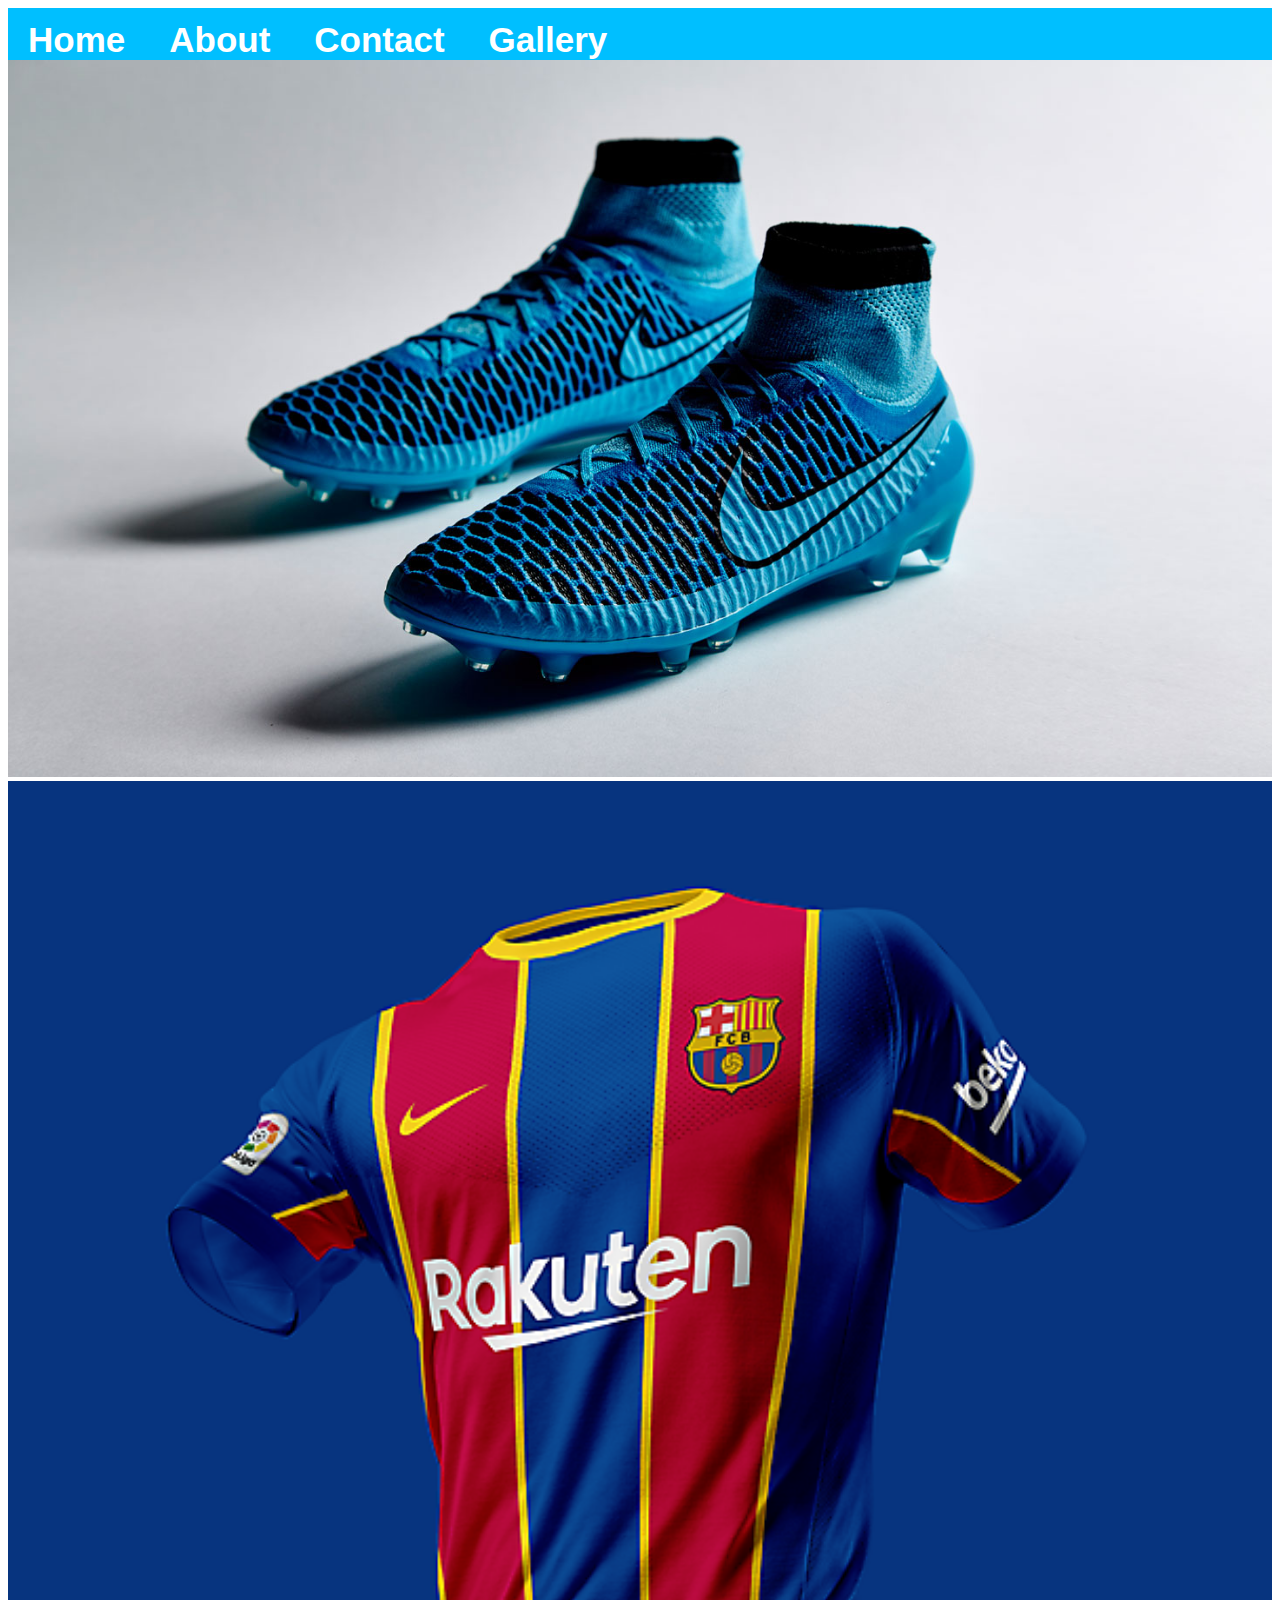
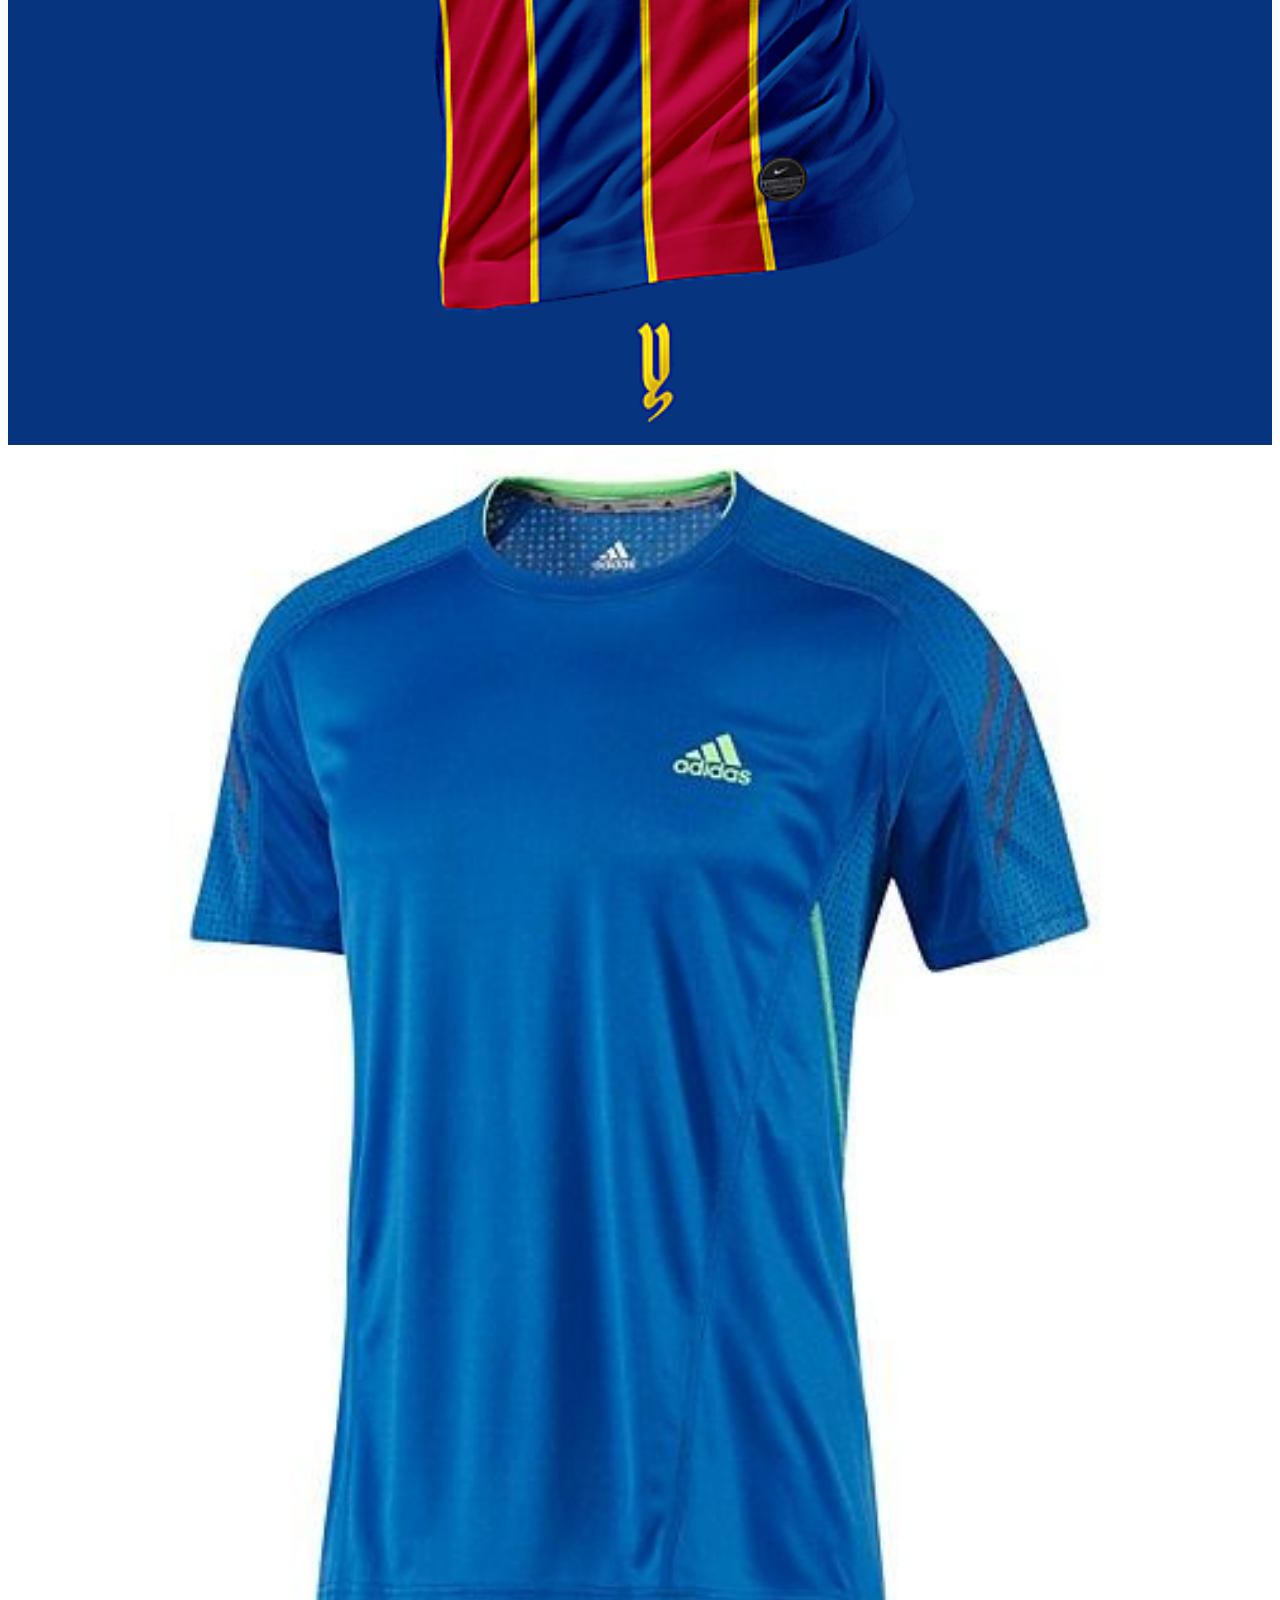
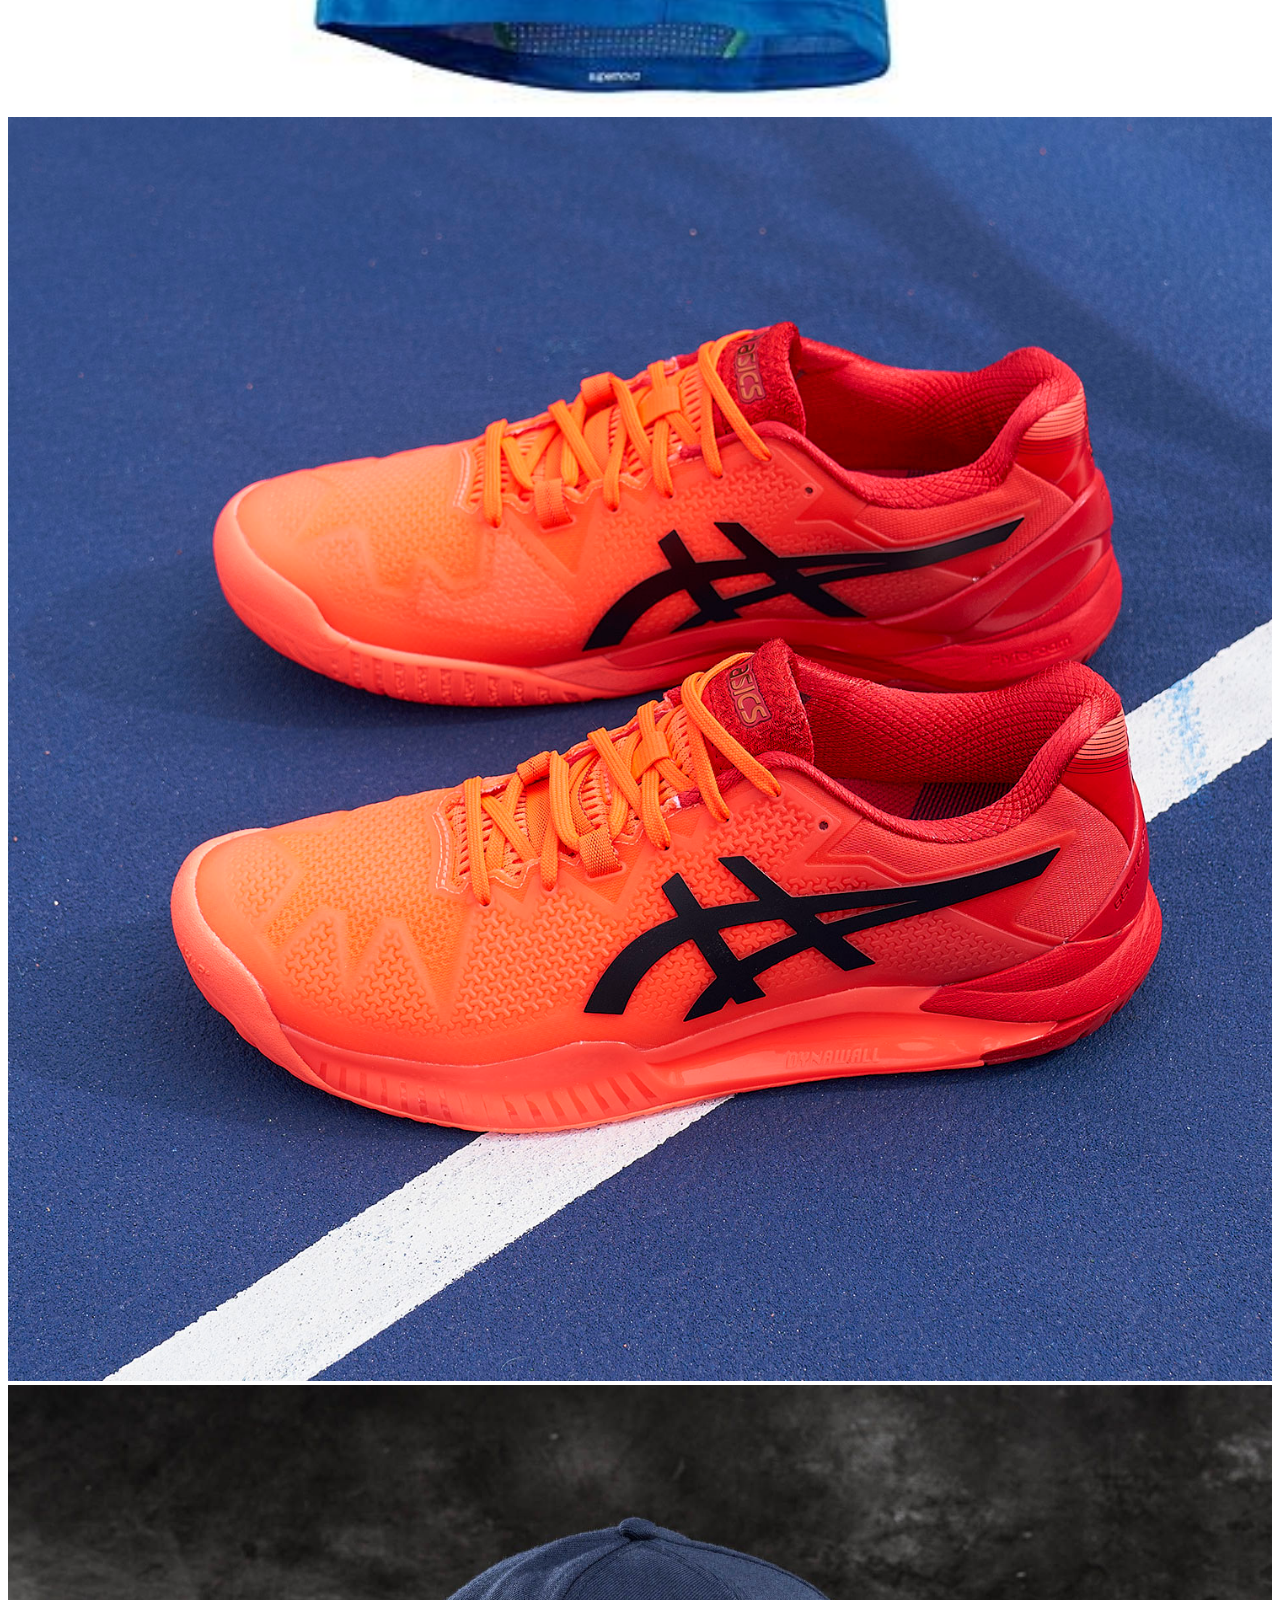
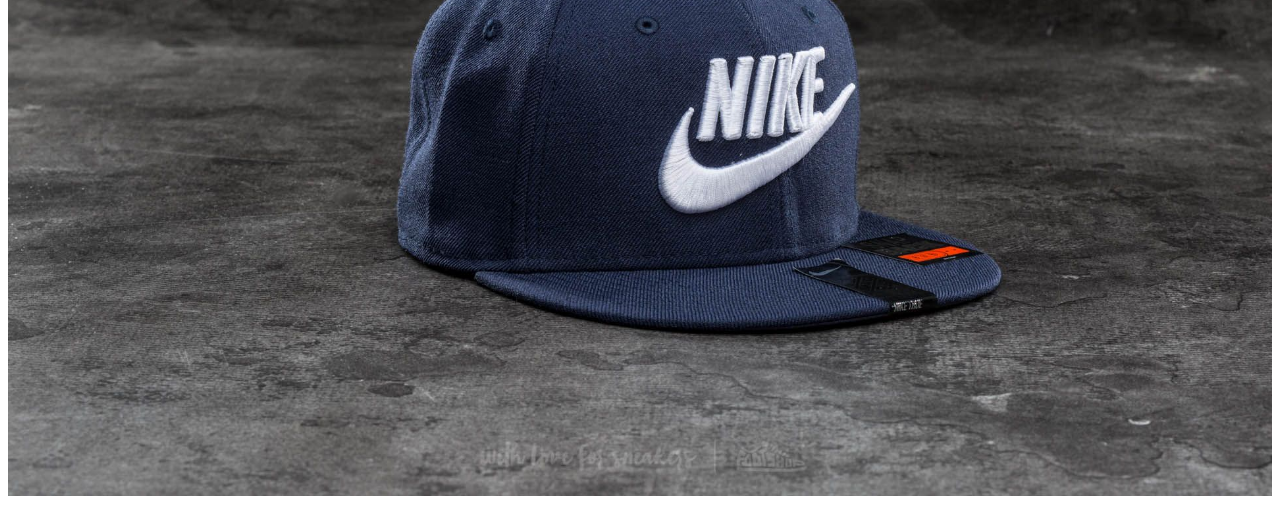
<file: index.html>
<!DOCTYPE html>
<html>
    <head>
        <link rel="stylesheet" href="style.css">
    </head>
    <body>
        <div id="menu">
            <a href="index.html">Home</a>
            <a href="about.html">About</a>
            <a href="contact.html">Contact</a>
            <a href="gallery.html">Gallery</a>
        </div>
        <div class="gallery">
            <a href="product-1.html"><img src="images/nike-lightning.jpg" /></a>
            <a href="product-2.html"><img src="images/fc_barcelona.png" /></a>
            <a href="product-3.html"><img src="images/adida-shirt3.jpg" /></a>
            <a href="product-4.html"><img src="images/asics-gel-8.jpg" /></a>
            <a href="product-5.html"><img src="images/nike-limit.jpg" /></a>
        </div>
    </body>   
</html>
</file>
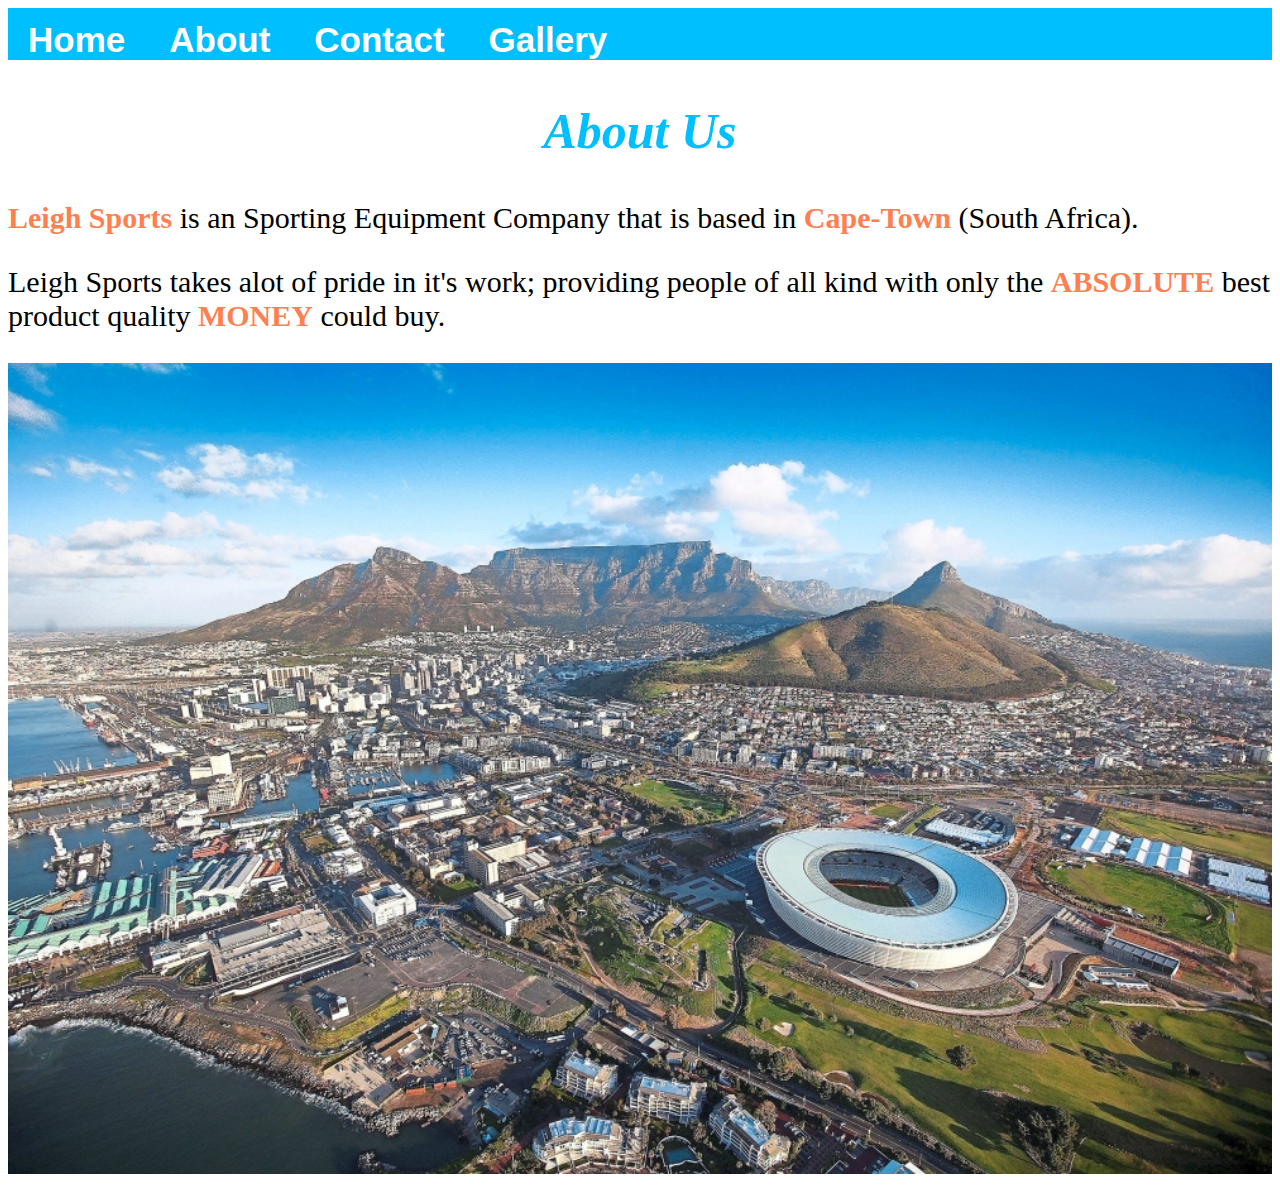
<file: about.html>
<!DOCTYPE html>
<html>
    <head>
        <link rel="stylesheet" href="style.css">
    </head>
    <body>
        <div id="menu">
            <a href="index.html">Home</a>
            <a href="about.html">About</a>
            <a href="contact.html">Contact</a>
            <a href="gallery.html">Gallery</a>
        </div>
        
        <h2>About Us</h2>
        <p><b>Leigh Sports</b> is an Sporting Equipment Company that is based in <b>Cape-Town</b> (South Africa).</p>
        
        <p>Leigh Sports takes alot of pride in it's work; providing people of all kind with only the <b>ABSOLUTE</b> best product quality <b>MONEY</b> could buy.</p>
        
        <div class="gallery">
            <img src="images/Cape-town.jpg">
        </div> 
    </body>   
</html>
</file>
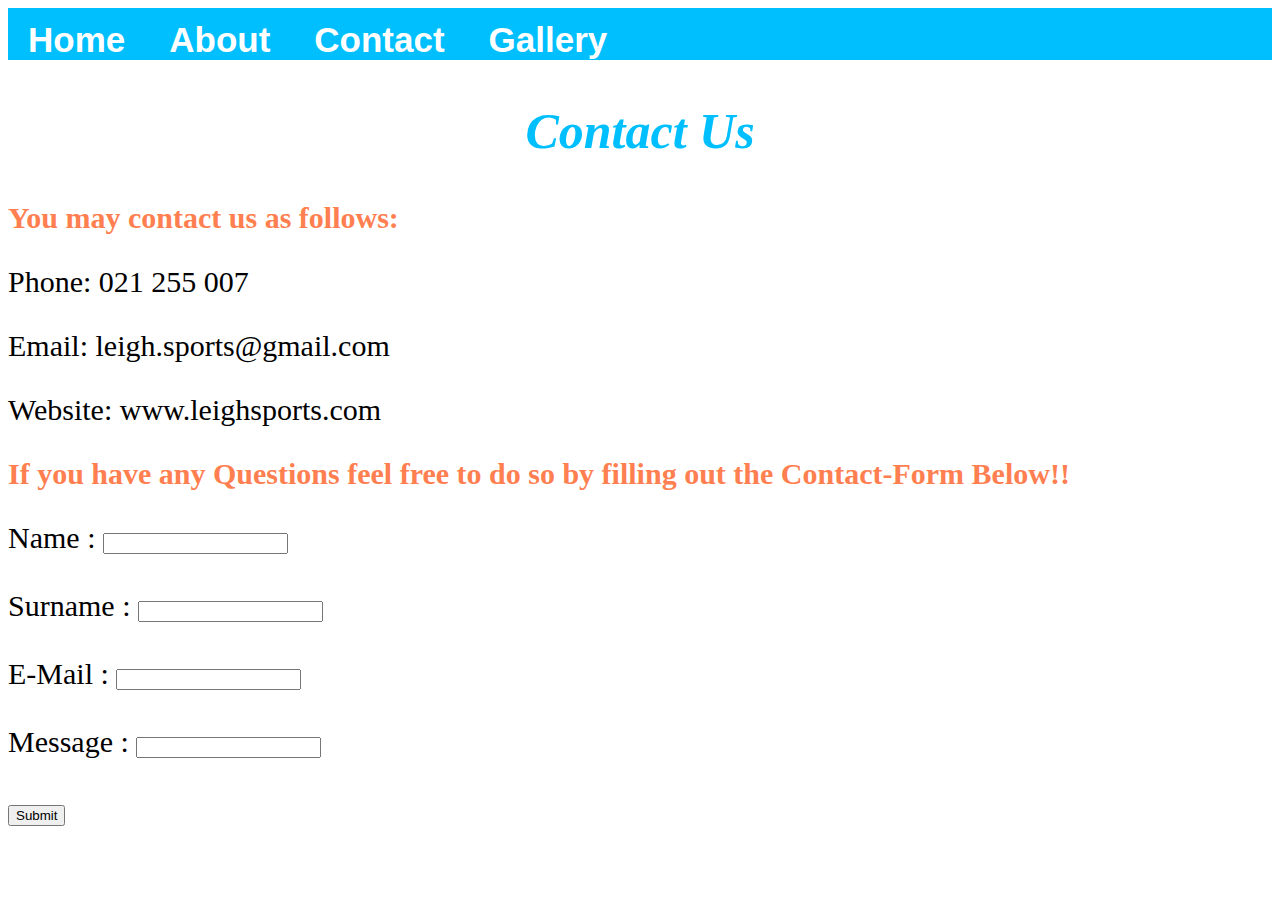
<file: contact.html>
<!DOCTYPE html>
<html>
    <head>
        <link rel="stylesheet" href="style.css">
    </head>
    <body>
        <div id="menu">
            <a href="index.html">Home</a>
            <a href="about.html">About</a>
            <a href="contact.html">Contact</a>
            <a href="gallery.html">Gallery</a>
        </div>
        
        <h2>Contact Us</h2>
        <p><b>You may contact us as follows:</b></p>
        
        <p>Phone: 021 255 007</p>
        <p>Email: leigh.sports@gmail.com</p>
        <p>Website: www.leighsports.com</p>
        
        <p><b>If you have any Questions feel free to do so by filling out the Contact-Form Below!!</b></p>
        
        <form>
            <label for="name">Name : </label><input type="text" id="name"/>
            <br/><br/>
            <label for="surname">Surname : </label><input type="text" id="surname"/>
            <br/><br/>
            <label for="e-mail">E-Mail : </label><input type="text" id="e-mail"/>
            <br/><br/>
            <label for="message">Message : </label><input type="text" id="message"/>
            <br/><br/>
            <input type="submit" value="Submit" />
            <br/><br/>
        </form>
    </body>   
</html>
</file>
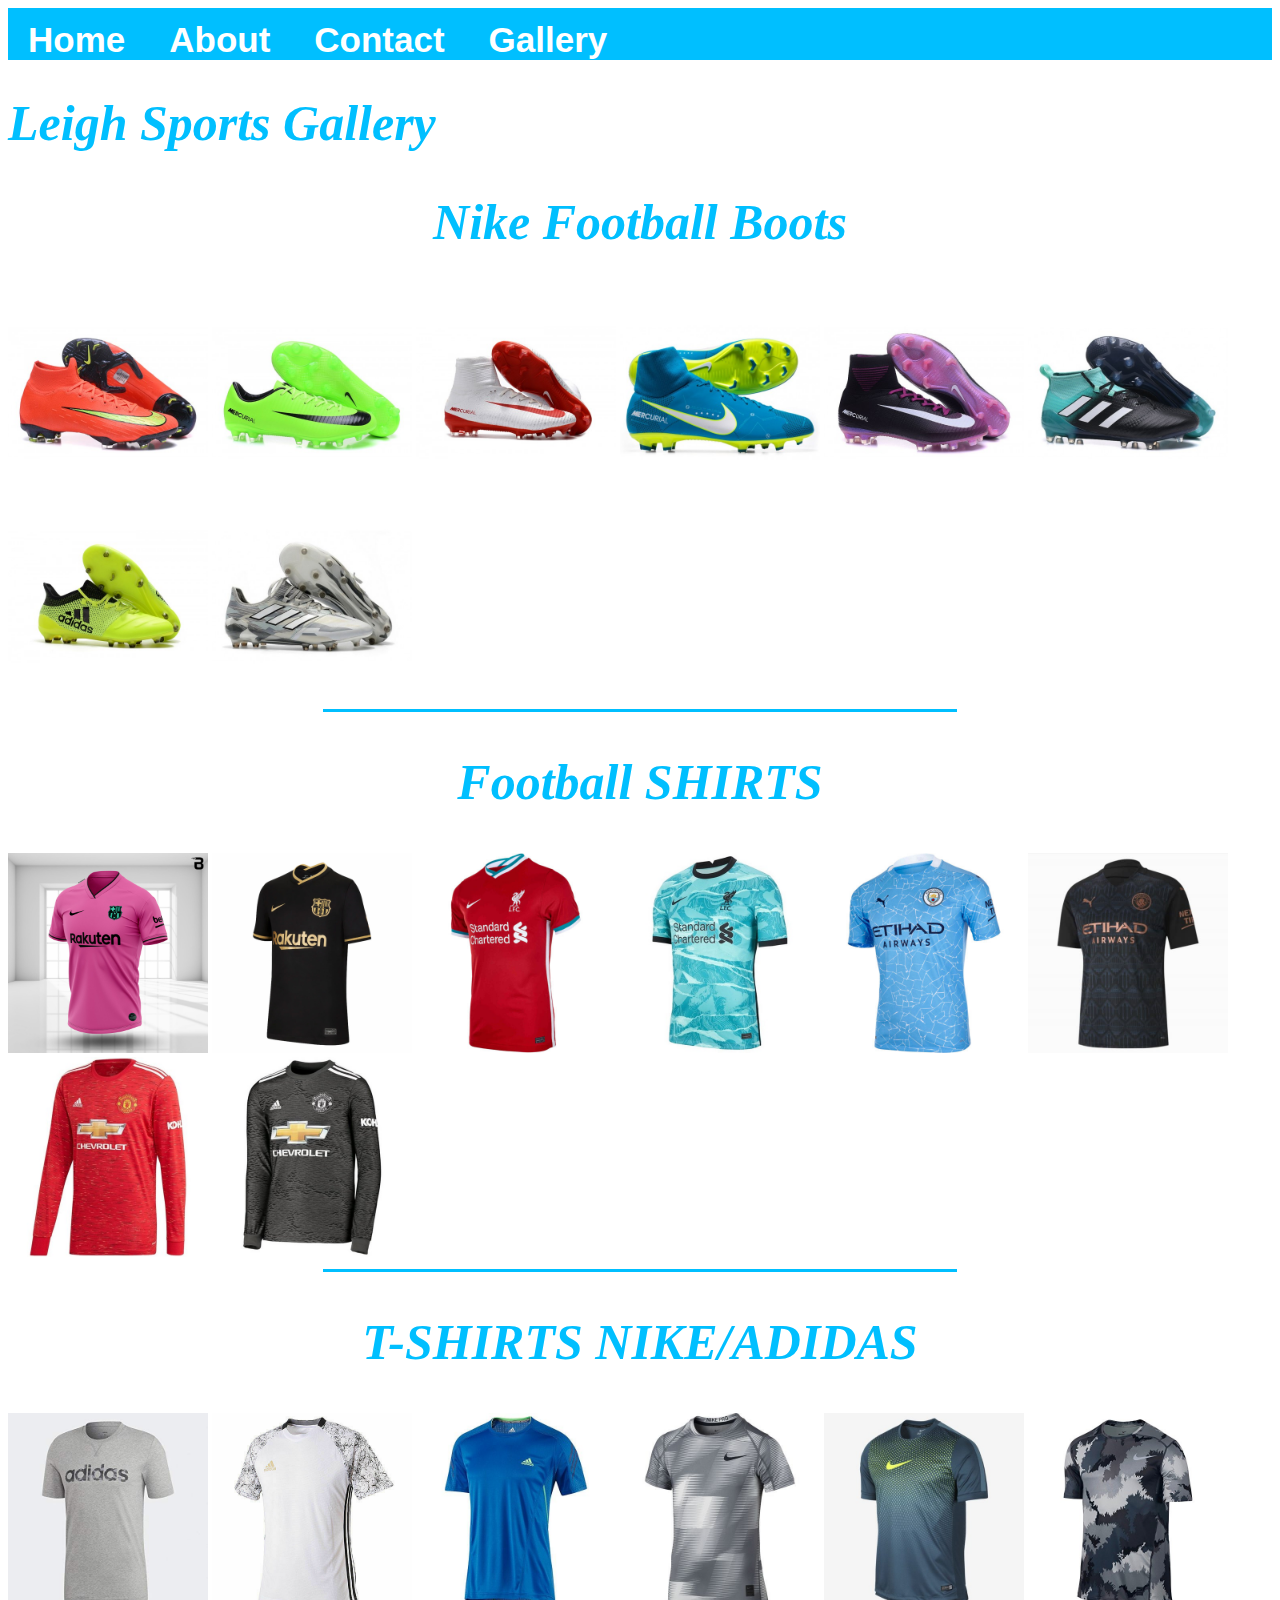
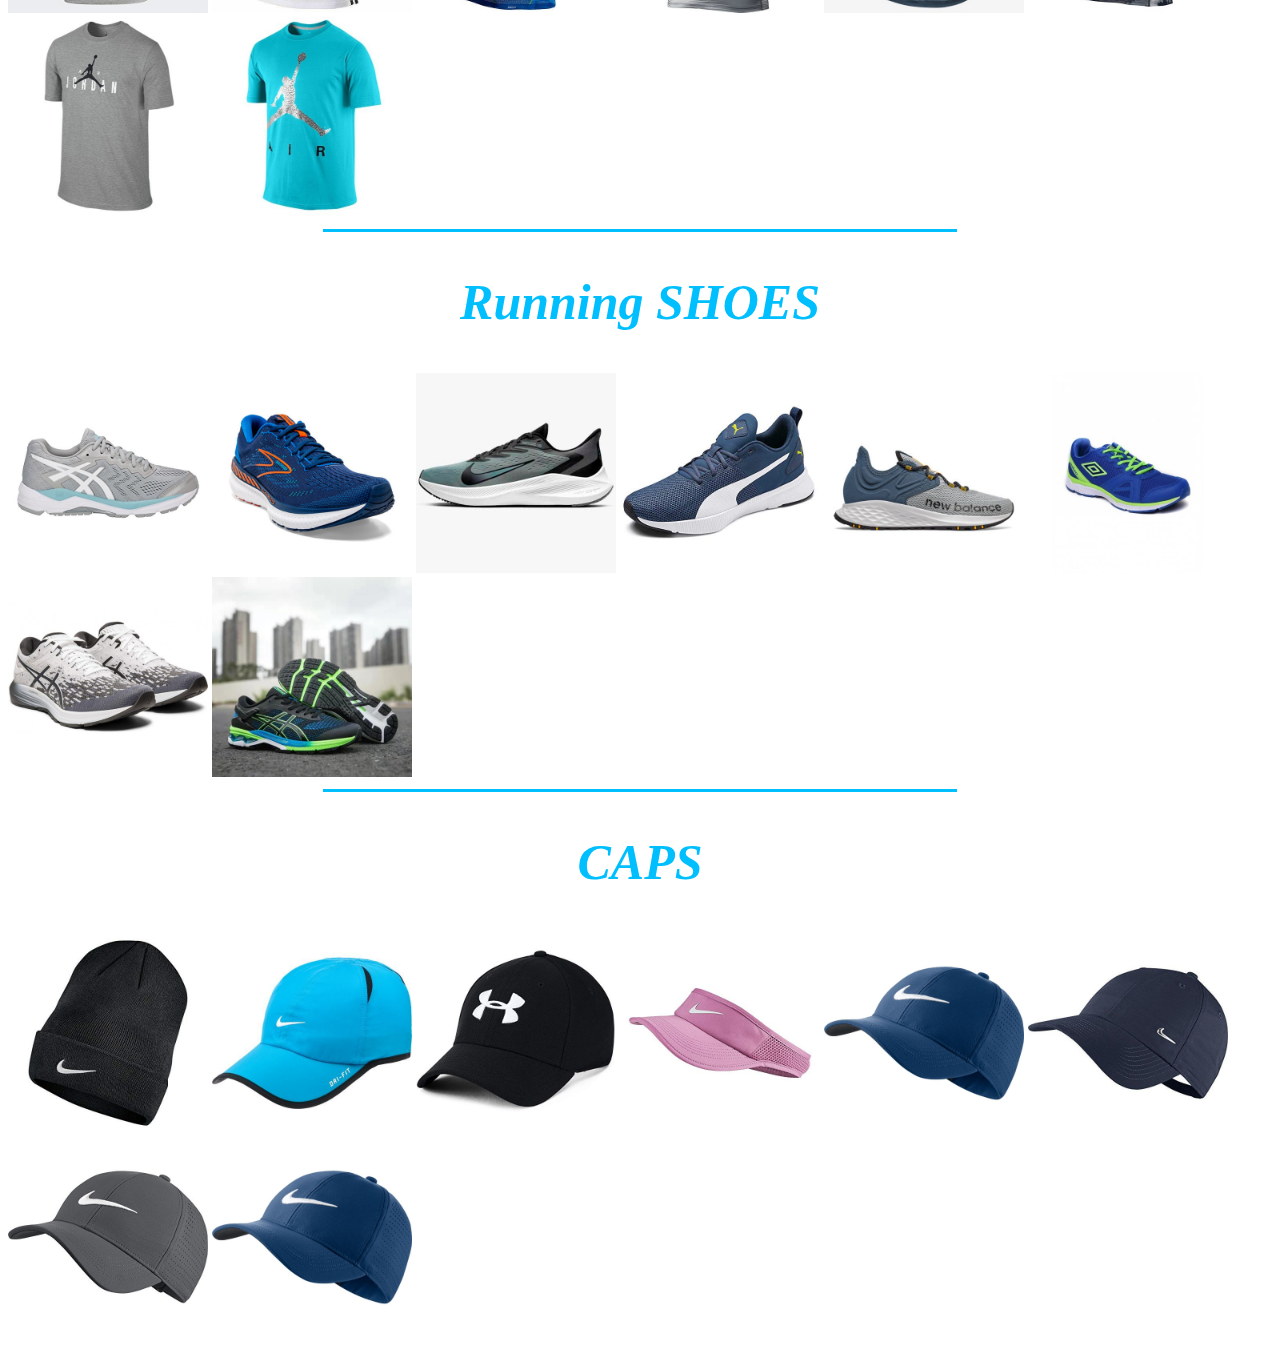
<file: gallery.html>
<!DOCTYPE html>
<html>
    <head>
        <link rel="stylesheet" href="style.css">
    </head>
    <body>
        <div id="menu">
            <a href="index.html">Home</a>
            <a href="about.html">About</a>
            <a href="contact.html">Contact</a>
            <a href="gallery.html">Gallery</a>
        </div>
        
        <h1>Leigh Sports Gallery</h1>
        <h2>Nike Football Boots</h2>
        
        <img src="images/Mercurial-red.jpg" height="200"/> <img src="images/mercurial-green.jpg" height="200"/> <img src="images/mercurialwhite.jpg" height="200"/> <img src="images/nike-mercurial-vi-neymar-fg-boot.jpg" height="200"/> <img src="images/mercurial-purple.png" height="200"/> <img src="images/adida.jpg" height="200"/> <img src="images/Adidas-Green-Black.jpg" height="200"/> <img src="images/Adidas-ACE.jpg" height="200"/>
        
        <br/>
        <hr size="3" width="50%" color="deepskyblue">
        <h2>Football SHIRTS</h2>
        
        <img src="images/barca-away.jpg" height="200"/> <img src="images/barca1.png" height="200"/> <img src="images/liverpool.jpg" height="200"/> <img src="images/liverpool-2021-away.jpg" height="200"/> <img src="images/city-home.jpg" height="200"/> <img src="images/city-away.jpg" height="200"/> <img src="images/man-unitedhome.jpg" height="200"/> <img src="images/man-unitedaway.jpg" height="200"/>
        
        <br/>
        <hr size="3" width="50%" color="deepskyblue">
        <h2>T-SHIRTS NIKE/ADIDAS</h2>
        
        <img src="images/adida-shirt1.jpg" height="200"/> <img src="images/adida-shirt2.jpg" height="200"/> <img src="images/adida-shirt3.jpg" height="200"/> <img src="images/nike-shirt1.jpg" height="200"/> <img src="images/nike-shirt2.jpg" height="200"/> <img src="images/nike-shirt3.jpg" height="200"/> <img src="images/aj%20jordan.jpg" height="200"/> <img src="images/jordan-blue-air.jpg" height="200"/>
        
        <br/>
        <hr size="3" width="50%" color="deepskyblue">
        <h2>Running SHOES</h2>
        
        <img src="images/assics-run.jpg" height="200"/> <img src="images/brooks-gts.jpg" height="200"/> <img src="images/nike-runner.jpg" height="200"/> <img src="images/puma-run-gt5.jpg" height="200"/> <img src="images/running-nb.jpg" height="200"/> <img src="images/umbro-runner.jpg" height="200"/> <img src="images/asics-dynaflyte.jpg" height="200"/> <img src="images/asiscs-kayano.jpeg" height="200"/>
        
        <br/>
        <hr size="3" width="50%" color="deepskyblue">
        <h2>CAPS</h2>
        
        <img src="images/cap-beanie.jpg" height="200"/> <img src="images/cap-blue.jpg" height="200"/> <img src="images/cap-under-armour.jpg" height="200"/> <img src="images/cap-visor.jpg" height="200"/> <img src="images/cap-legacy.png" height="200"/> <img src="images/caps.jpg" height="200"/> <img src="images/cool-cap.jpg" height="200"/> <img src="images/cap-legacy.png" height="200"/>
    </body>   
</html>
</file>
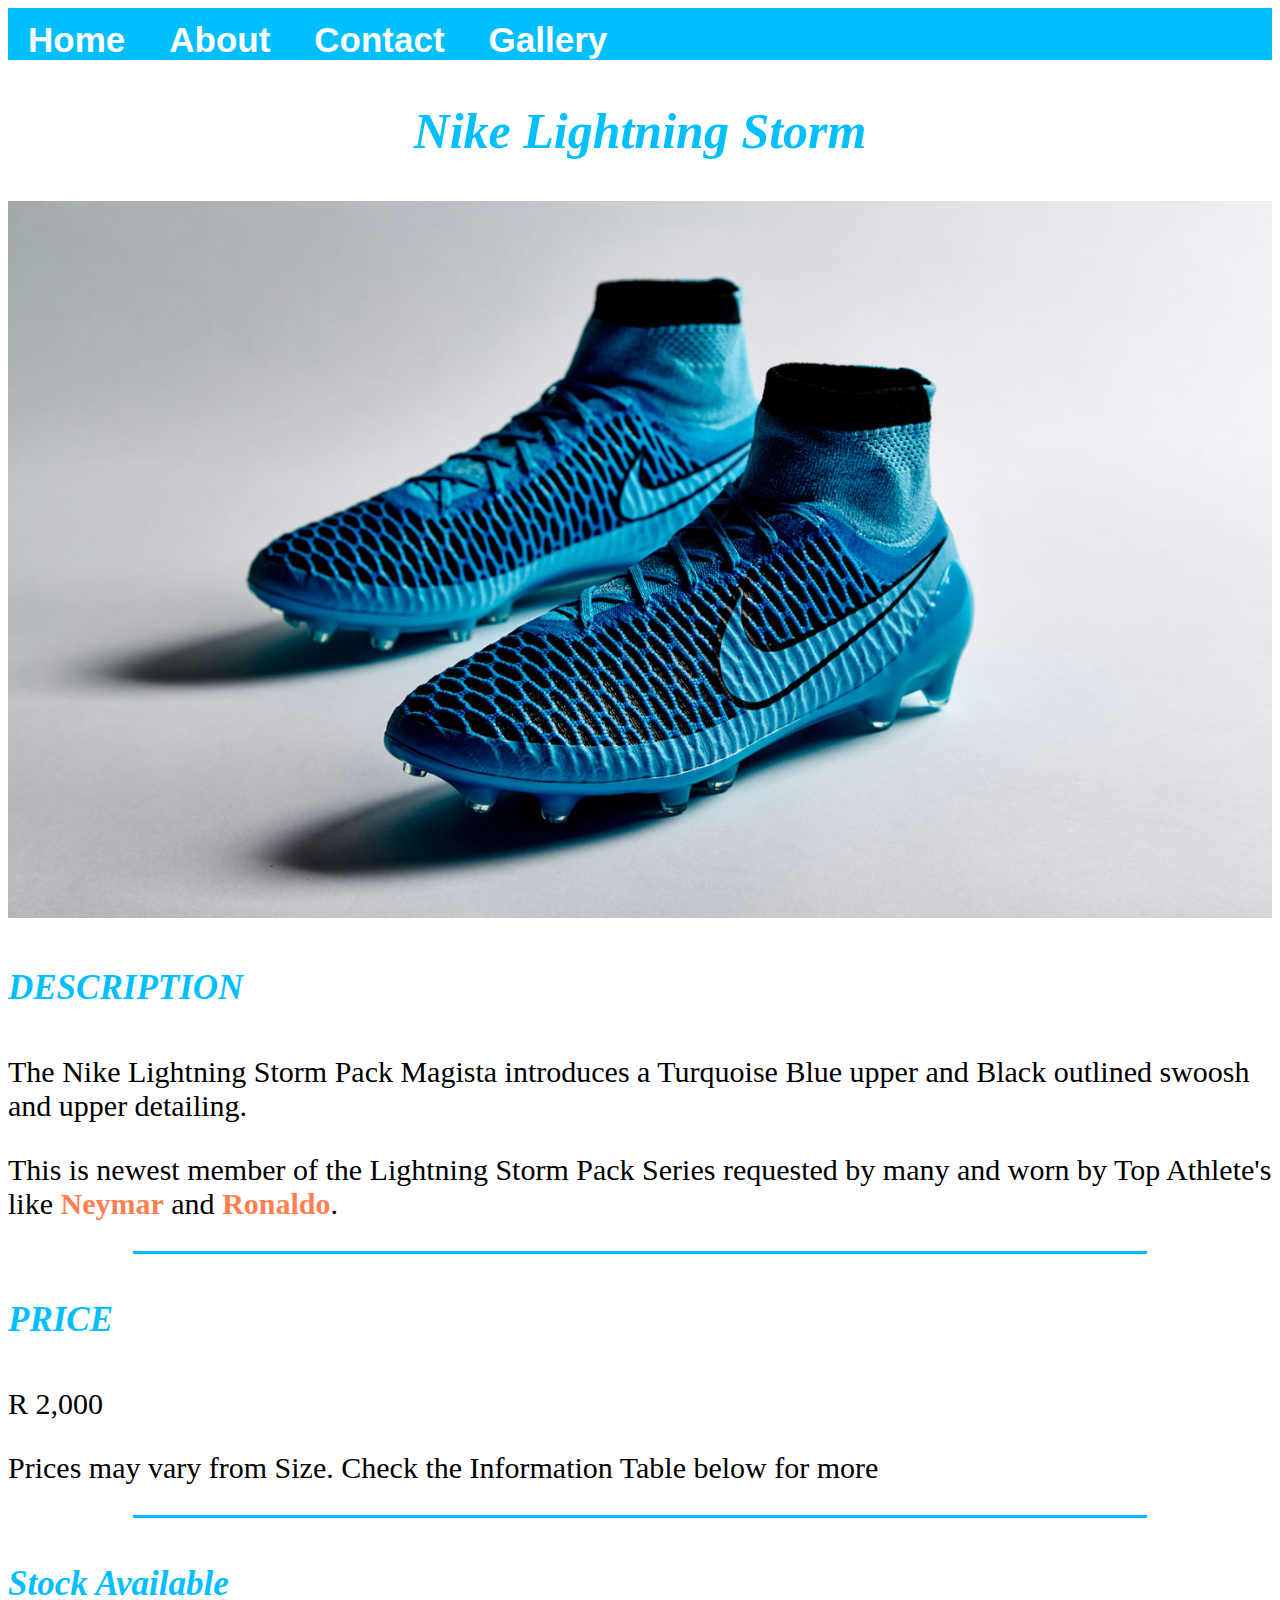
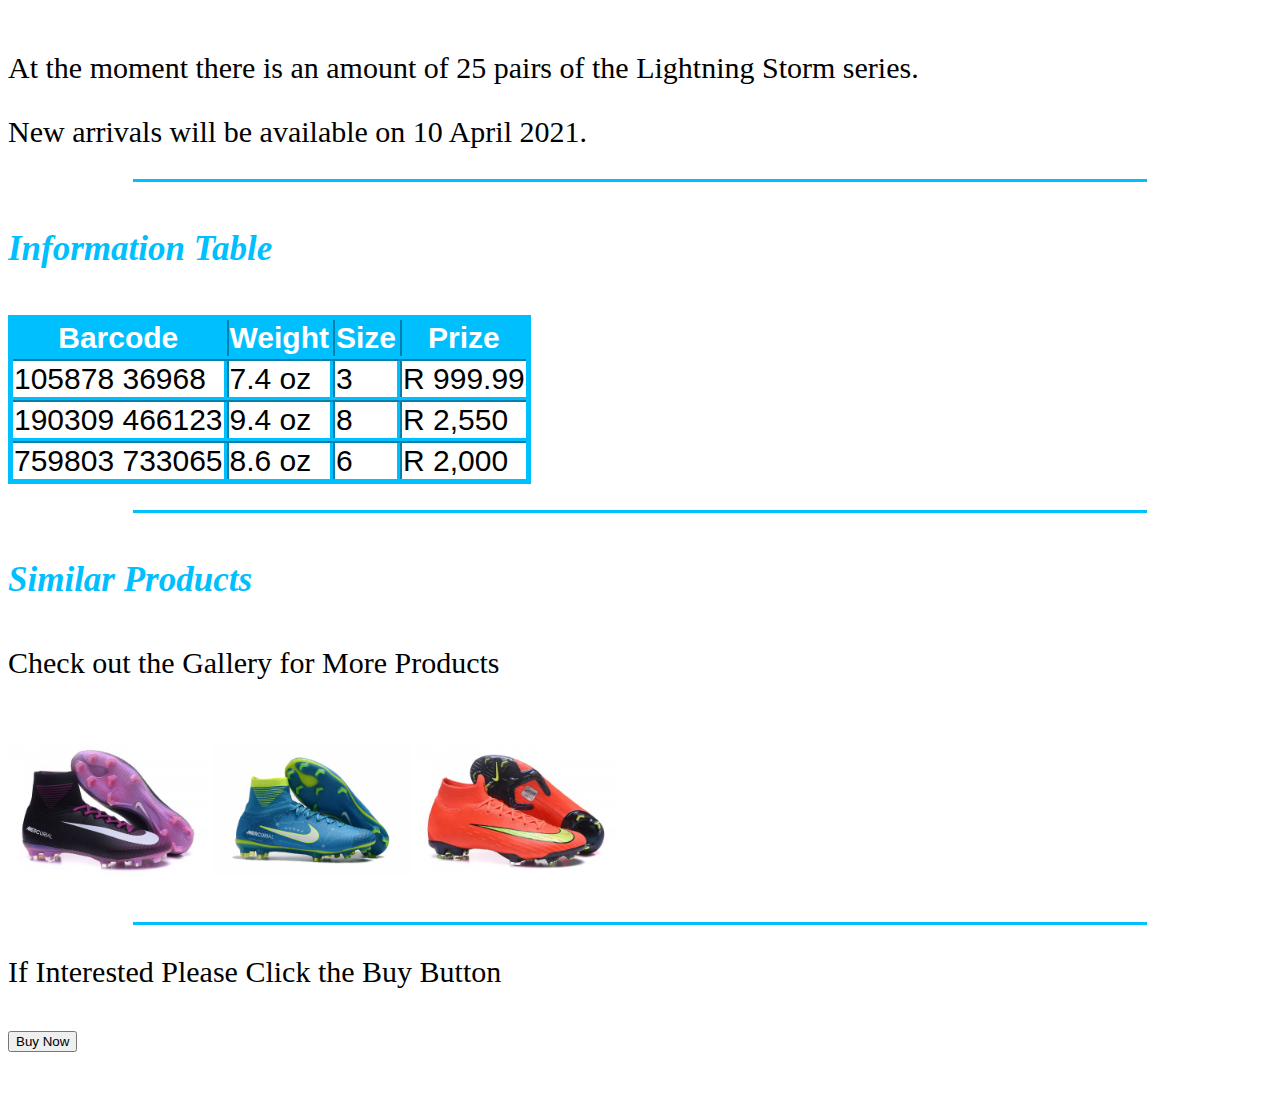
<file: product-1.html>
<!DOCTYPE html>
<html>
    <head>
        <link rel="stylesheet" href="style.css">
    </head>
    <body>
        <div id="menu">
            <a href="index.html">Home</a>
            <a href="about.html">About</a>
            <a href="contact.html">Contact</a>
            <a href="gallery.html">Gallery</a>
        </div>
        <h2>Nike Lightning Storm</h2>
        <div class="gallery">
            <img src="images/nike-lightning.jpg" />
        </div>
        <h4>DESCRIPTION</h4>
        
            <p>The Nike Lightning Storm Pack Magista introduces a Turquoise Blue upper and Black outlined swoosh and upper detailing.</p>
            <p>This is newest member of the Lightning Storm Pack Series requested by many and worn by Top Athlete's like <b>Neymar</b> and <b>Ronaldo</b>.</p>
        
        <hr size="3" width="80%" color="deepskyblue">
        
        <h4>PRICE</h4>
        
            <p>R 2,000</p>
            <p>Prices may vary from Size. Check the Information Table below for more</p>
        
        <hr size="3" width="80%" color="deepskyblue">

        <h4>Stock Available</h4>
        
            <p>At the moment there is an amount of 25 pairs of the Lightning Storm series.</p>
            <p>New arrivals will be available on 10 April 2021.</p>
        
        <hr size="3" width="80%" color="deepskyblue">
        
        <h4>Information Table</h4>
            <table border="1">
                <tr>
                    <th>Barcode</th>
                    <th>Weight</th>
                    <th>Size</th>
                    <th>Prize</th>
                </tr>
                <tr>
                    <td>105878 36968</td>
                    <td>7.4 oz</td>
                    <td>3</td>
                    <td>R 999.99</td>
                </tr>
                <tr>
                    <td>190309 466123</td>
                    <td>9.4 oz</td>
                    <td>8</td>
                    <td>R 2,550</td>
                </tr>
                <tr>
                    <td>759803 733065</td>
                    <td>8.6 oz</td>
                    <td>6</td>
                    <td>R 2,000</td>
                </tr>
            </table>
            <br/>
        
        <hr size="3" width="80%" color="deepskyblue">
        
        <h4>Similar Products</h4>
        
        <p>Check out the Gallery for More Products</p>
        
        <img src="images/mercurial-purple.png" height="200"/> <img src="images/Mercurial1.png" height="200"/> <img src="images/Mercurial-red.jpg" height="200"/>
        
        <hr size="3" width="80%" color="deepskyblue">
        
        <p>If Interested Please Click the Buy Button</p>
        
        <form>
            <input type="submit" value="Buy Now"/>
            <br/><br/>
        </form>
    </body>   
</html>
</file>
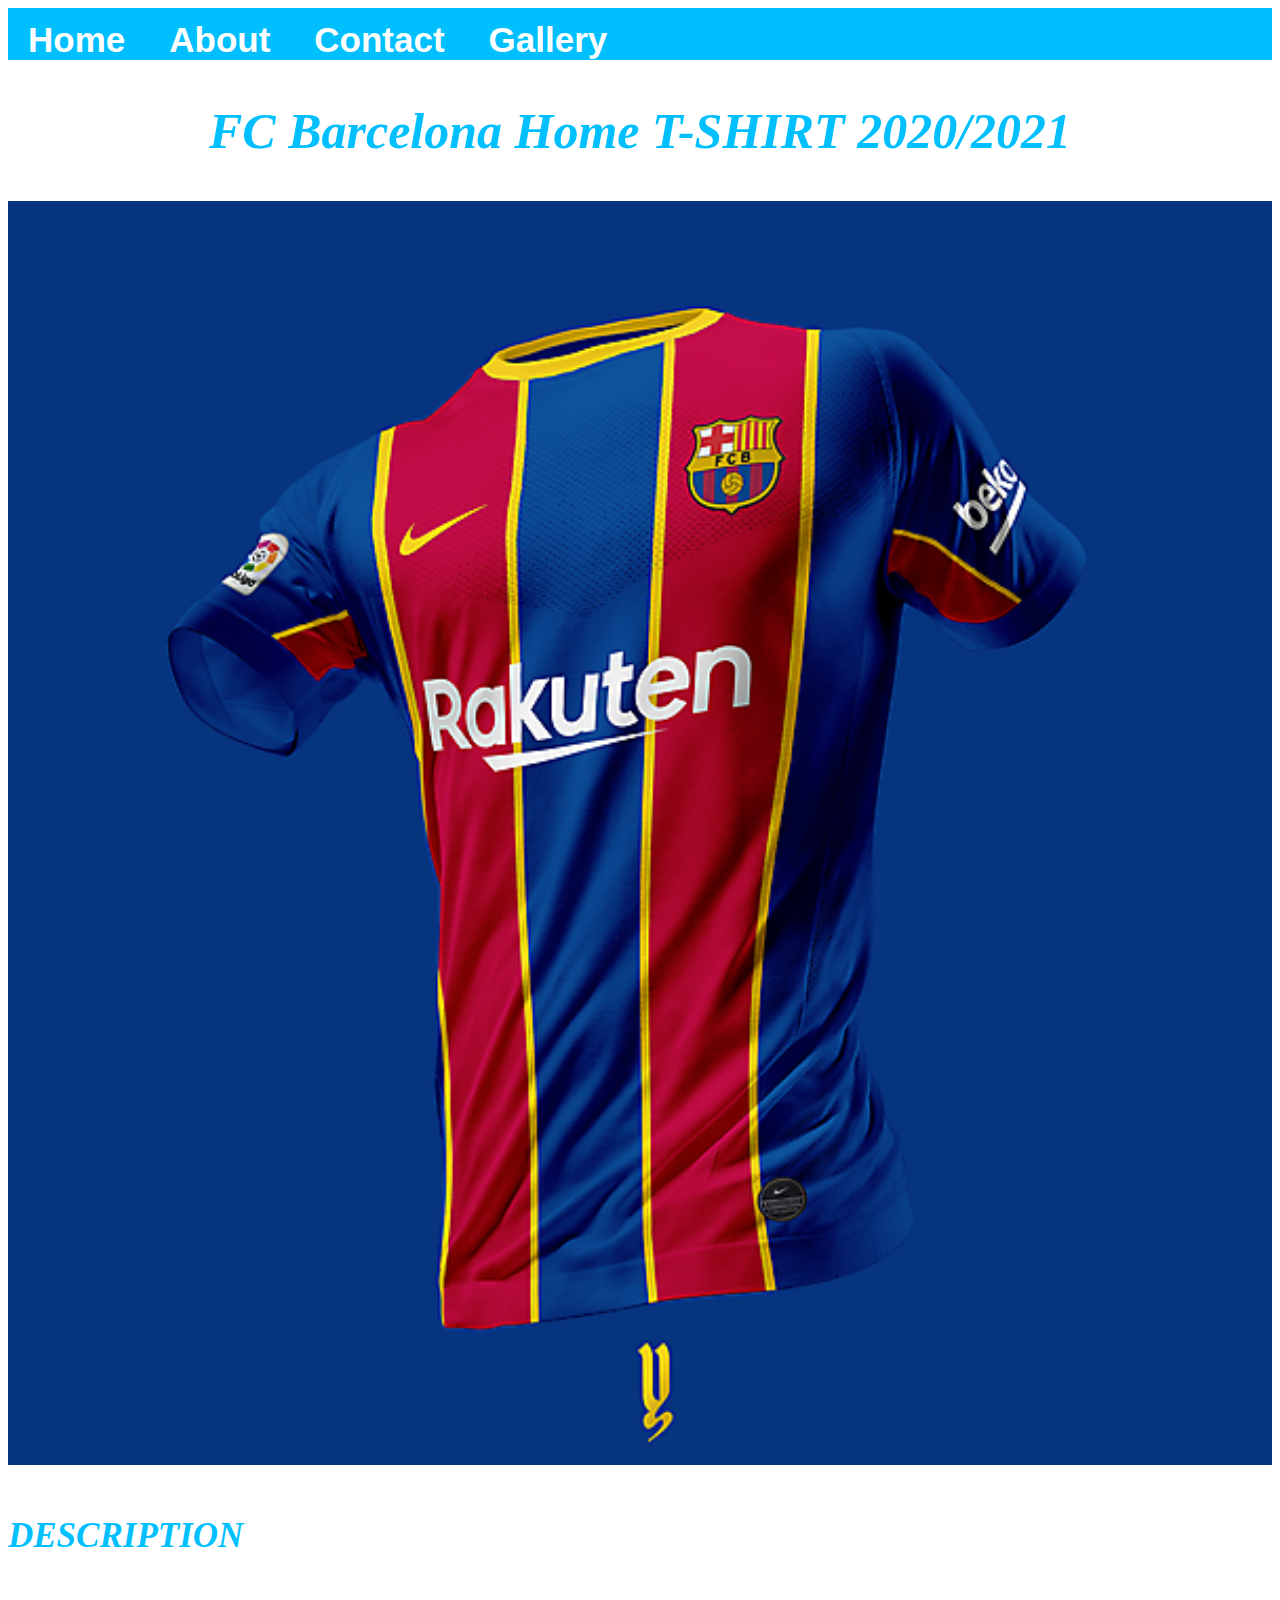
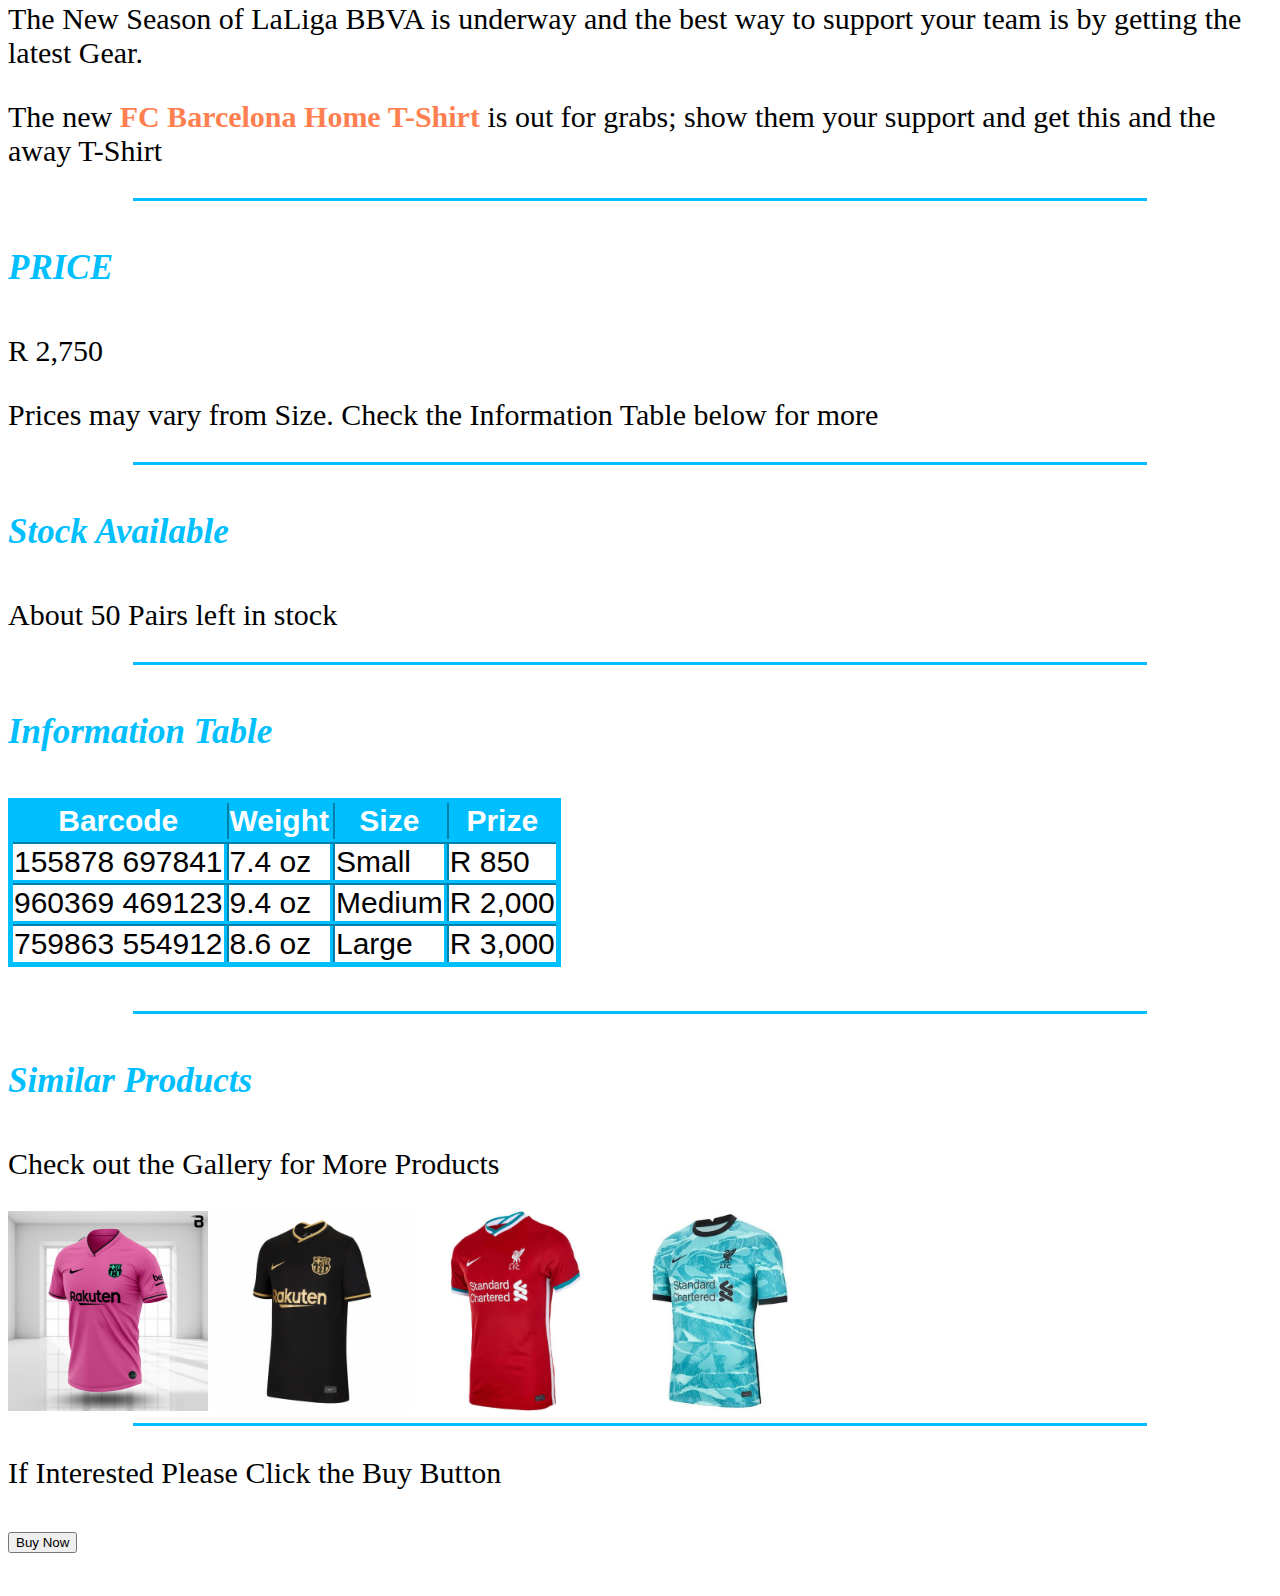
<file: product-2.html>
<!DOCTYPE html>
<html>
    <head>
        <link rel="stylesheet" href="style.css">
    </head>
    <body>
        <div id="menu">
            <a href="index.html">Home</a>
            <a href="about.html">About</a>
            <a href="contact.html">Contact</a>
            <a href="gallery.html">Gallery</a>
        </div>
        <h2>FC Barcelona Home T-SHIRT 2020/2021</h2>
        <div class="gallery">
            <img src="images/fc_barcelona.png" />
        </div>
        <h4>DESCRIPTION</h4>
        
            <p>The New Season of LaLiga BBVA is underway and the best way to support your team is by getting the latest Gear.</p>
            <p>The new <b>FC Barcelona Home T-Shirt</b> is out for grabs; show them your support and get this and the away T-Shirt</p>

        <hr size="3" width="80%" color="deepskyblue">
        
        <h4>PRICE</h4>

            <p>R 2,750</p>
            <p>Prices may vary from Size. Check the Information Table below for more</p>

        <hr size="3" width="80%" color="deepskyblue">
            
        <h4>Stock Available</h4>
        
            <p>About 50 Pairs left in stock</p>
        
        <hr size="3" width="80%" color="deepskyblue">
        
        <h4>Information Table</h4>
            <table border="1">
                <tr>
                    <th>Barcode</th>
                    <th>Weight</th>
                    <th>Size</th>
                    <th>Prize</th>
                </tr>
                <tr>
                    <td>155878 697841</td>
                    <td>7.4 oz</td>
                    <td>Small</td>
                    <td>R 850</td>
                </tr>
                <tr>
                    <td>960369 469123</td>
                    <td>9.4 oz</td>
                    <td>Medium</td>
                    <td>R 2,000</td>
                </tr>
                <tr>
                    <td>759863 554912</td>
                    <td>8.6 oz</td>
                    <td>Large</td>
                    <td>R 3,000</td>
                </tr>
            </table>
            <br/><br/>
        
        <hr size="3" width="80%" color="deepskyblue">
        
        <h4>Similar Products</h4>
        
        <p>Check out the Gallery for More Products</p>
        
         <img src="images/barca-away.jpg" height="200"/> <img src="images/barca1.png" height="200"/> <img src="images/liverpool.jpg" height="200"/> <img src="images/liverpool-2021-away.jpg" height="200"/>
        
        <hr size="3" width="80%" color="deepskyblue">
        
         <p>If Interested Please Click the Buy Button</p>
        
        <form>
            <input type="submit" value="Buy Now"/>
            <br/><br/>
        </form>
    </body>   
</html>
</file>
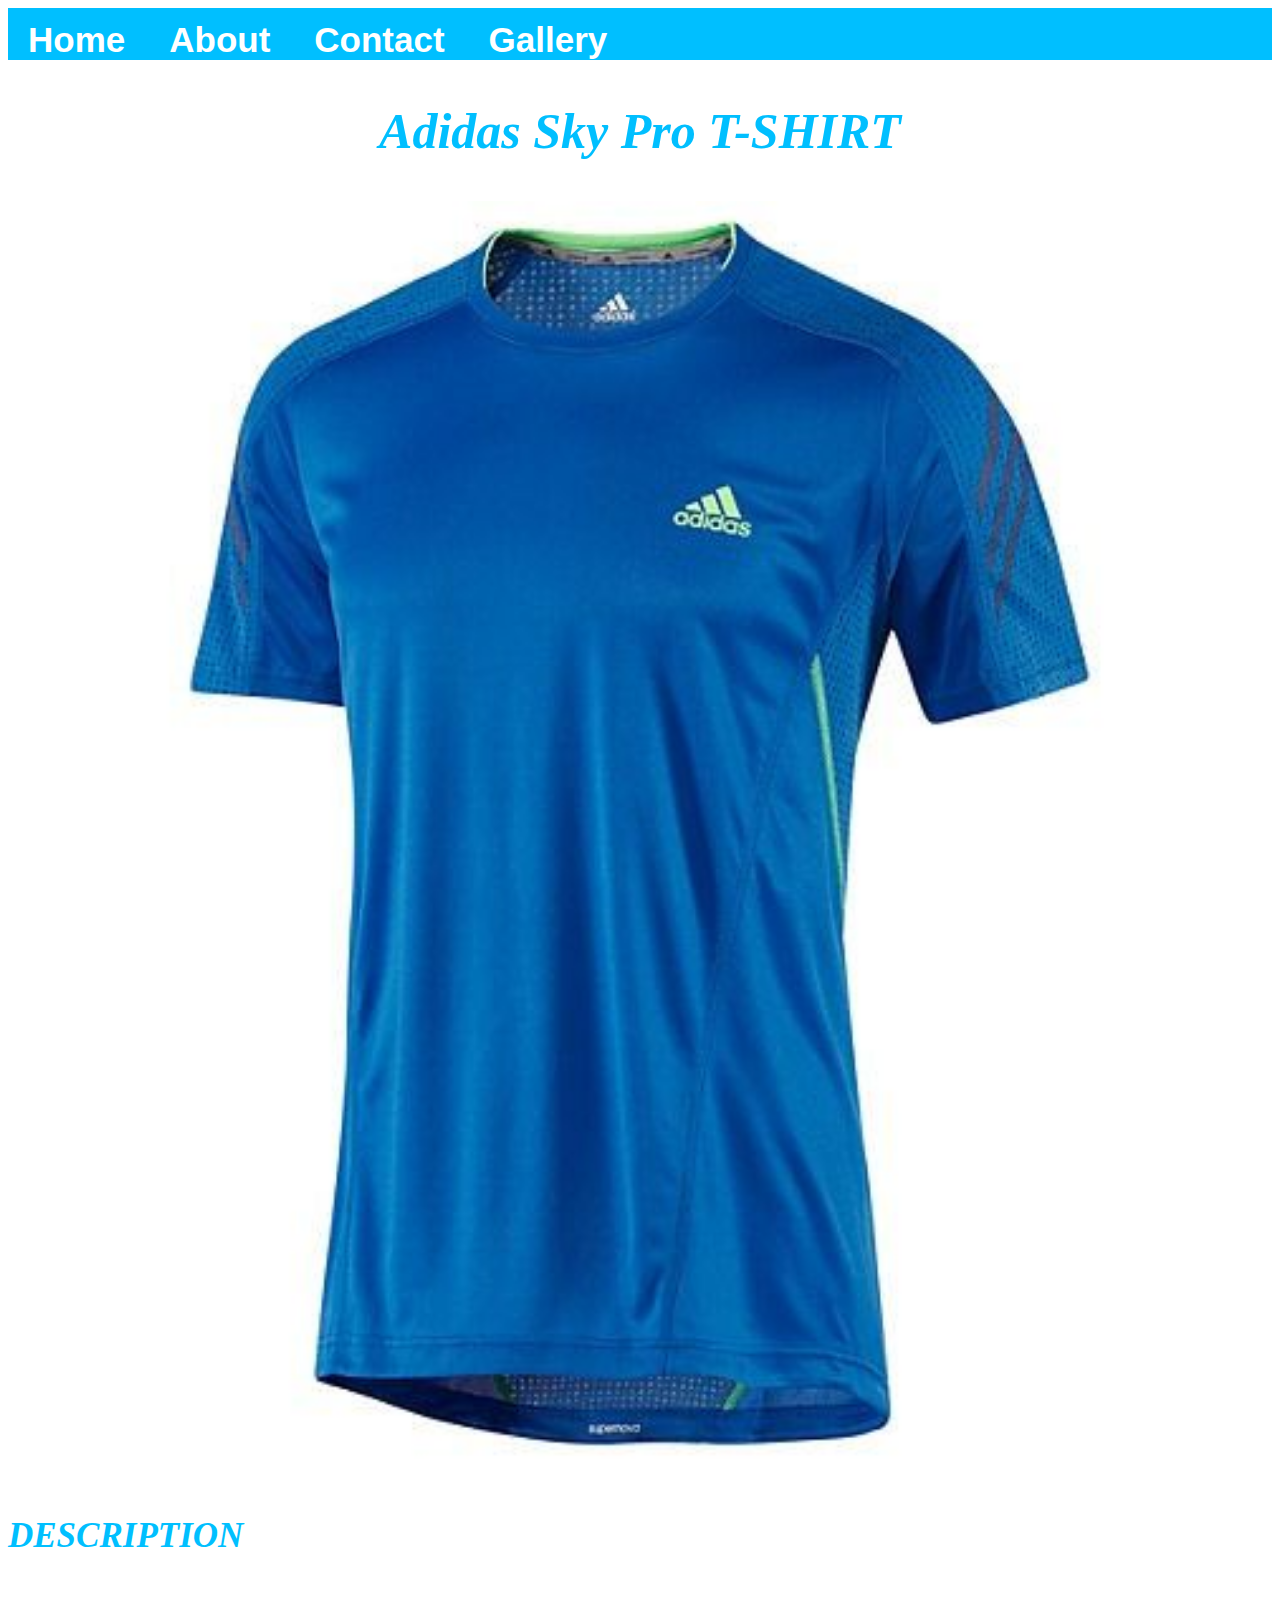
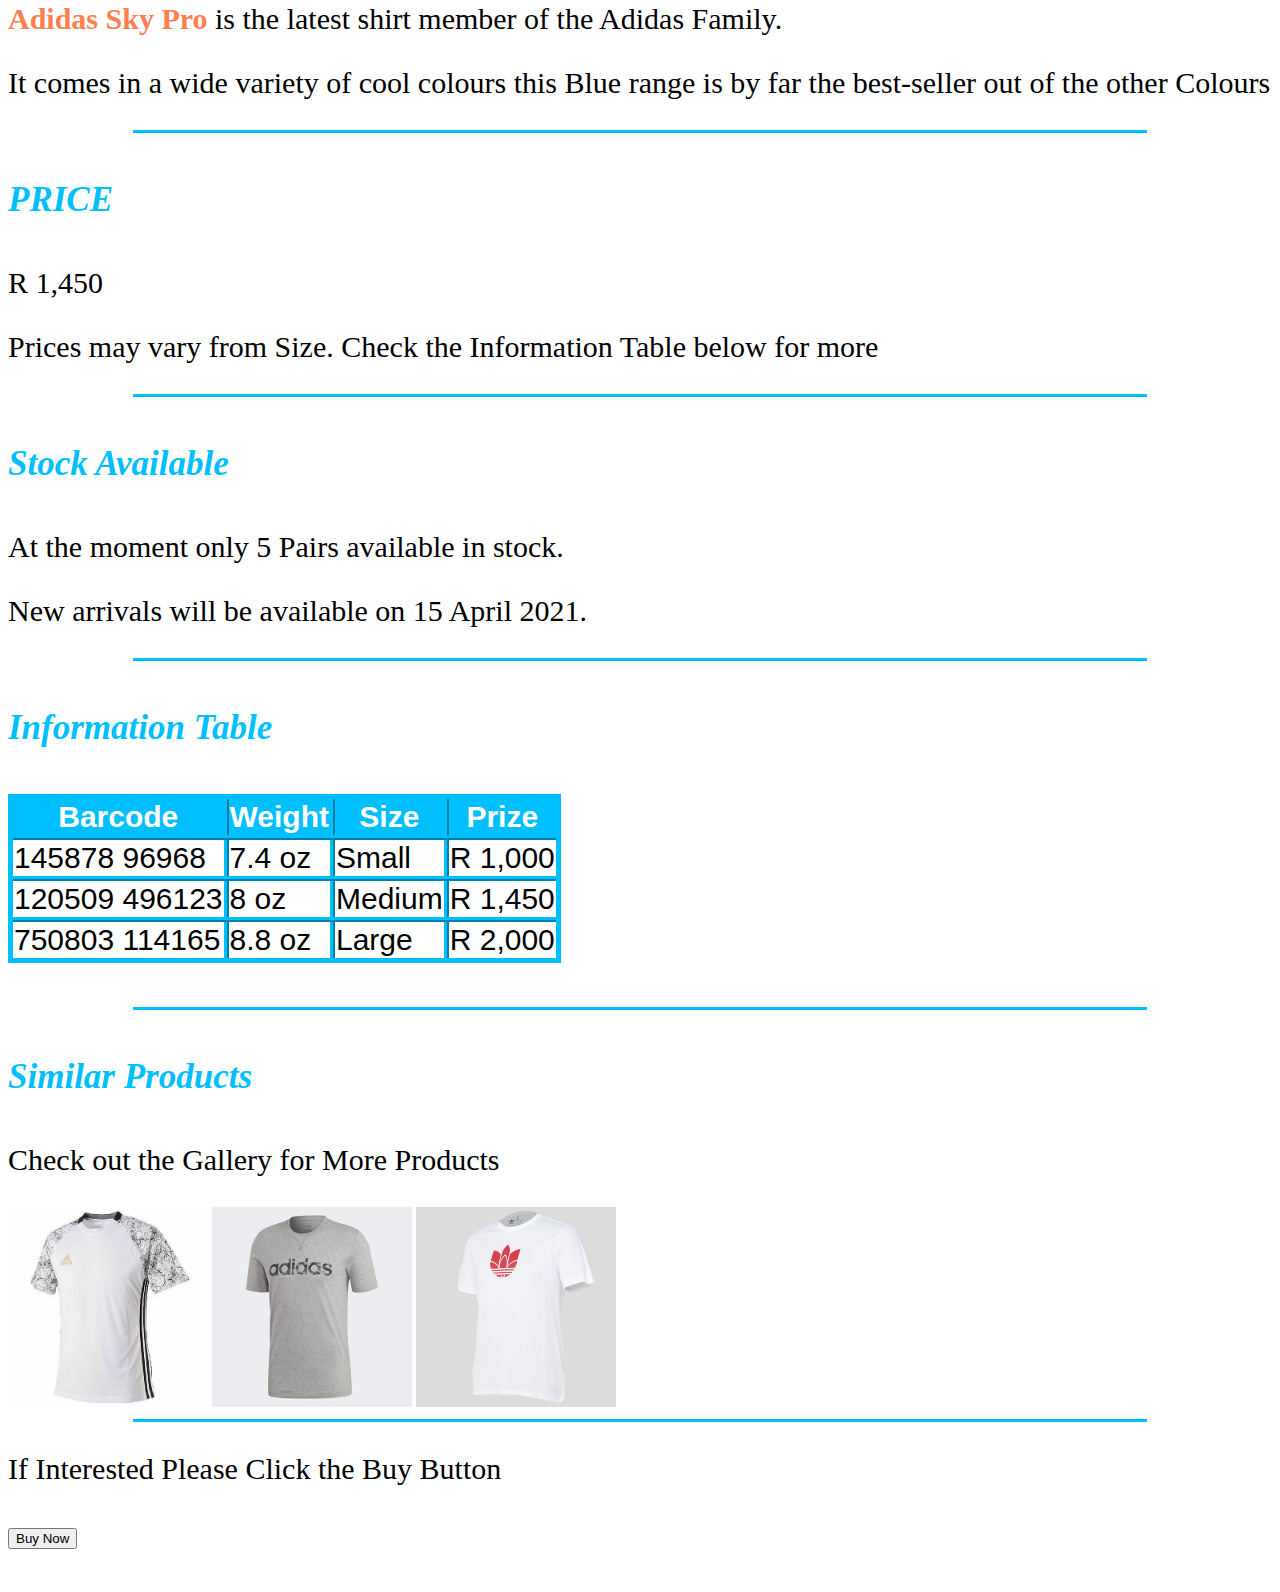
<file: product-3.html>
<!DOCTYPE html>
<html>
    <head>
        <link rel="stylesheet" href="style.css">
    </head>
    <body>
        <div id="menu">
            <a href="index.html">Home</a>
            <a href="about.html">About</a>
            <a href="contact.html">Contact</a>
            <a href="gallery.html">Gallery</a>
        </div>
        <h2>Adidas Sky Pro T-SHIRT</h2>
        <div class="gallery">
            <img src="images/adida-shirt3.jpg" />
        </div>
        <h4>DESCRIPTION</h4>
        
            <p><b>Adidas Sky Pro</b> is the latest shirt member of the Adidas Family.</p>
            <p>It comes in a wide variety of cool colours this Blue range is by far the best-seller out of the other Colours</p>

        <hr size="3" width="80%" color="deepskyblue">
        
        <h4>PRICE</h4>

            <p>R 1,450</p>
            <p>Prices may vary from Size. Check the Information Table below for more</p>

        <hr size="3" width="80%" color="deepskyblue">
        
        <h4>Stock Available</h4>
        
            <p>At the moment only 5 Pairs available in stock.</p>
            <p>New arrivals will be available on 15 April 2021.</p>
        
        <hr size="3" width="80%" color="deepskyblue">
        
        <h4>Information Table</h4>
            <table border="1">
                <tr>
                    <th>Barcode</th>
                    <th>Weight</th>
                    <th>Size</th>
                    <th>Prize</th>
                </tr>
                <tr>
                    <td>145878 96968</td>
                    <td>7.4 oz</td>
                    <td>Small</td>
                    <td>R 1,000</td>
                </tr>
                <tr>
                    <td>120509 496123</td>
                    <td>8 oz</td>
                    <td>Medium</td>
                    <td>R 1,450</td>
                </tr>
                <tr>
                    <td>750803 114165</td>
                    <td>8.8 oz</td>
                    <td>Large</td>
                    <td>R 2,000</td>
                </tr>
            </table>
            <br/><br/>
        
        <hr size="3" width="80%" color="deepskyblue">
        
        <h4>Similar Products</h4>
        
        <p>Check out the Gallery for More Products</p>
        
         <img src="images/adida-shirt2.jpg" height="200"/> <img src="images/adida-shirt1.jpg" height="200"/> <img src="images/adida-polo.jpg" height="200"/>
        
        <hr size="3" width="80%" color="deepskyblue">
        
         <p>If Interested Please Click the Buy Button</p>
        
        <form>
            <input type="submit" value="Buy Now"/>
            <br/><br/>
        </form>
    </body>   
</html>
</file>
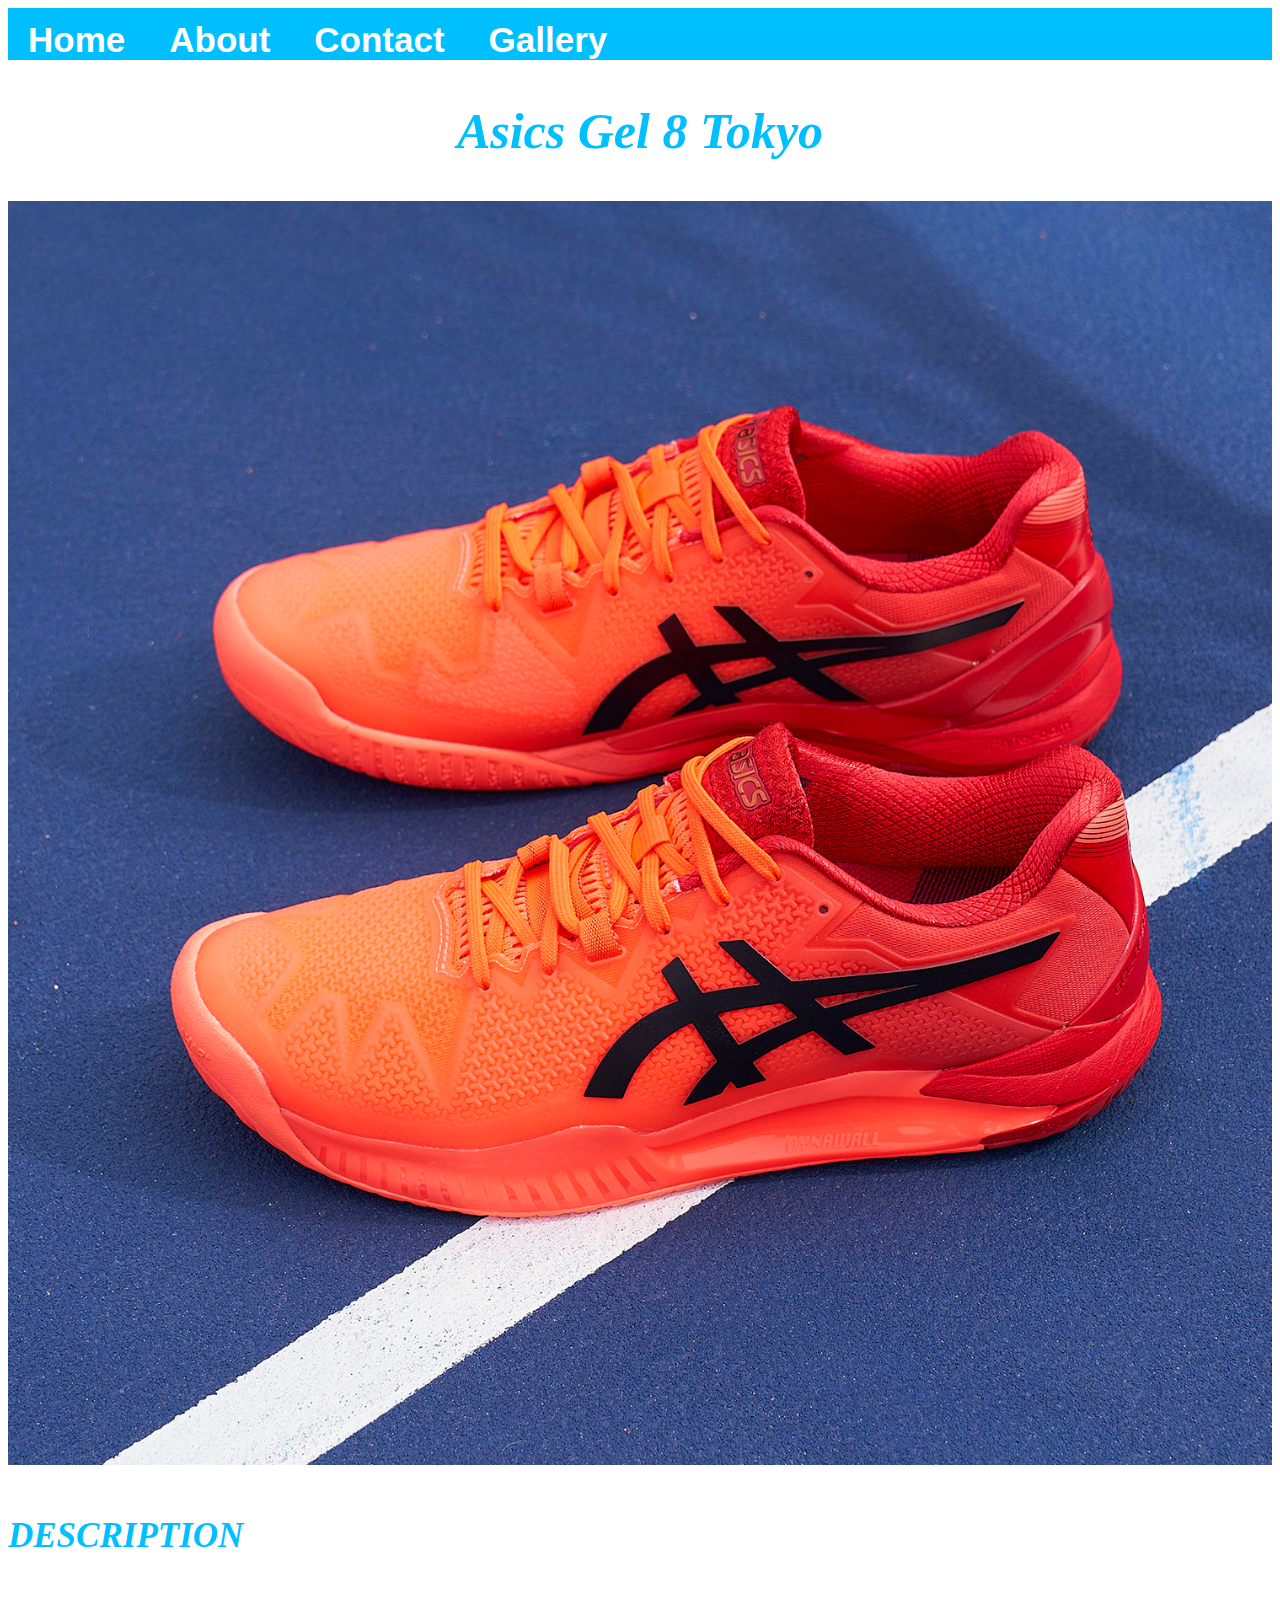
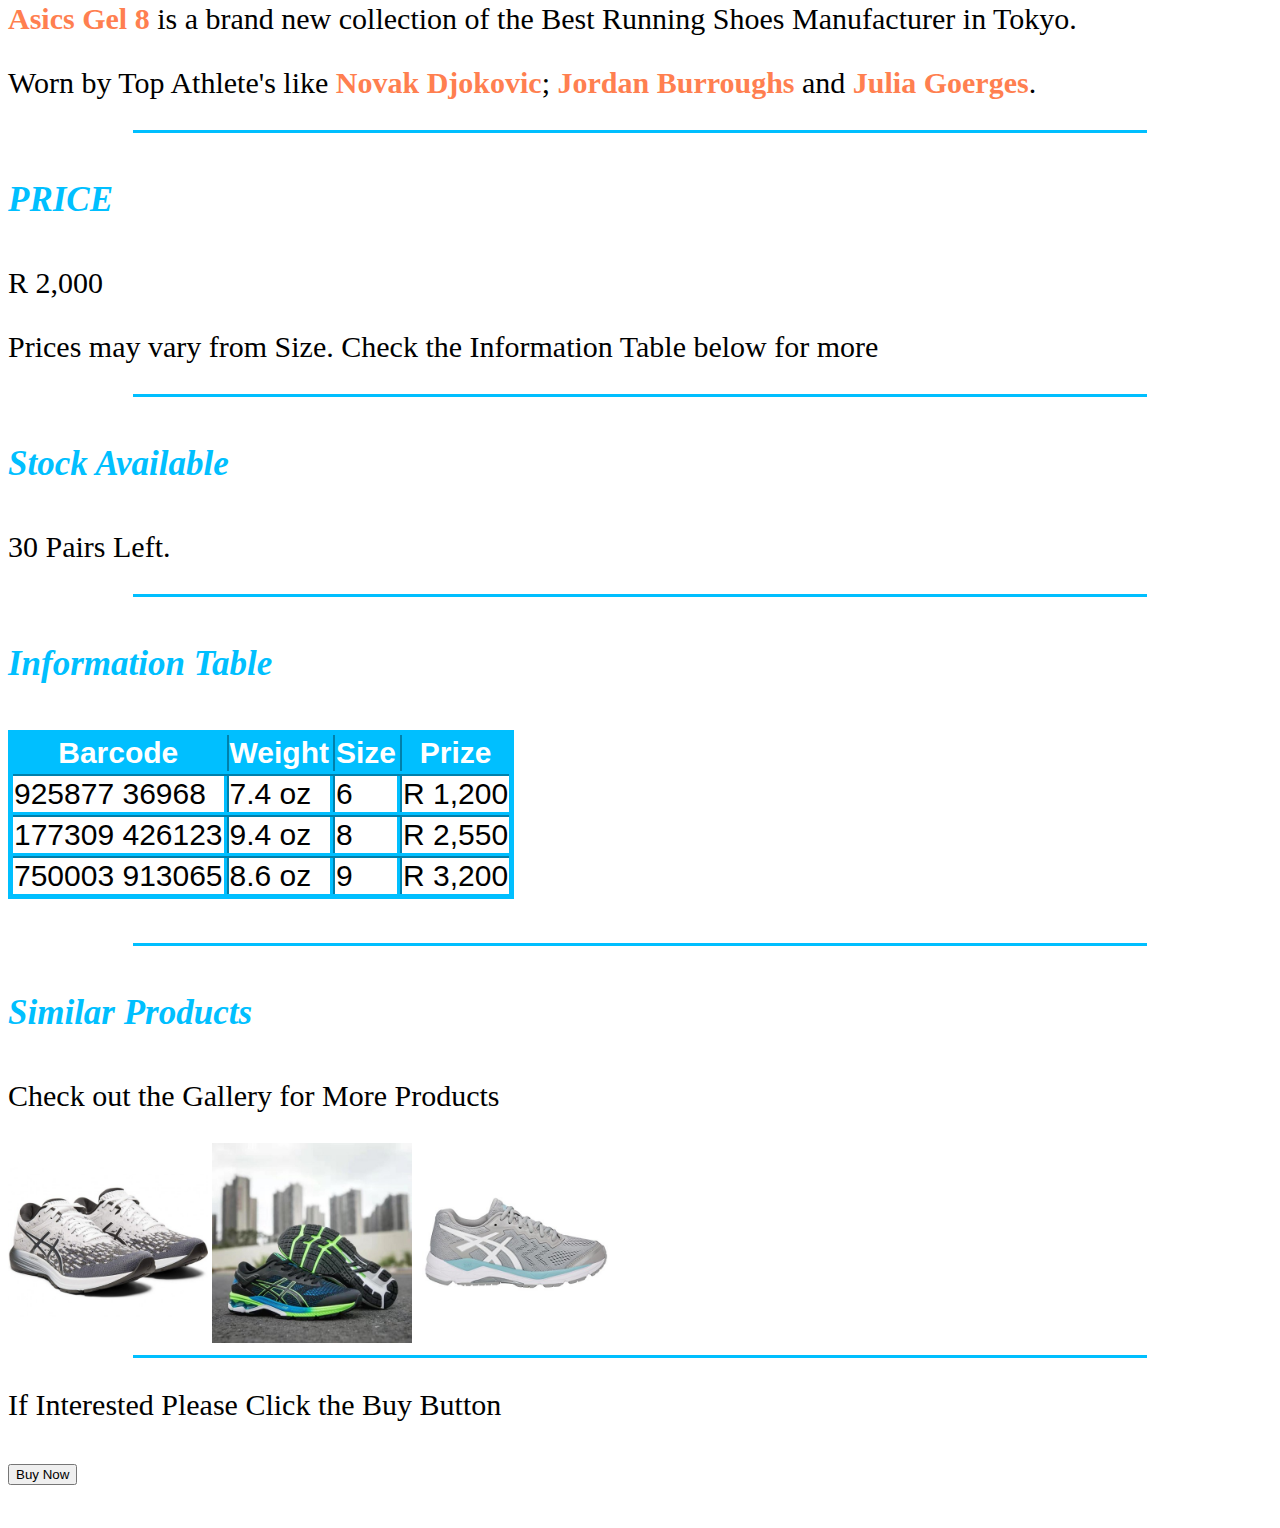
<file: product-4.html>
<!DOCTYPE html>
<html>
    <head>
        <link rel="stylesheet" href="style.css">
    </head>
    <body>
        <div id="menu">
            <a href="index.html">Home</a>
            <a href="about.html">About</a>
            <a href="contact.html">Contact</a>
            <a href="gallery.html">Gallery</a>
        </div>
        <h2>Asics Gel 8 Tokyo</h2>
        <div class="gallery">
            <img src="images/asics-gel-8.jpg" />
        </div>
        <h4>DESCRIPTION</h4>
        
            <p><b>Asics Gel 8</b> is a brand new collection of the Best Running Shoes Manufacturer in Tokyo.</p>
            <p>Worn by Top Athlete's like <b>Novak Djokovic</b>; <b>Jordan Burroughs</b> and <b>Julia Goerges</b>.</p>

        <hr size="3" width="80%" color="deepskyblue">
        
        <h4>PRICE</h4>

            <p>R 2,000</p>
            <p>Prices may vary from Size. Check the Information Table below for more</p>

        <hr size="3" width="80%" color="deepskyblue">
        
        <h4>Stock Available</h4>
        
            <p>30 Pairs Left.</p>
        
        <hr size="3" width="80%" color="deepskyblue">
        
        <h4>Information Table</h4>
            <table border="1">
                <tr>
                    <th>Barcode</th>
                    <th>Weight</th>
                    <th>Size</th>
                    <th>Prize</th>
                </tr>
                <tr>
                    <td>925877 36968</td>
                    <td>7.4 oz</td>
                    <td>6</td>
                    <td>R 1,200</td>
                </tr>
                <tr>
                    <td>177309 426123</td>
                    <td>9.4 oz</td>
                    <td>8</td>
                    <td>R 2,550</td>
                </tr>
                <tr>
                    <td>750003 913065</td>
                    <td>8.6 oz</td>
                    <td>9</td>
                    <td>R 3,200</td>
                </tr>
            </table>
            <br/><br/>
        
        <hr size="3" width="80%" color="deepskyblue">
        
        <h4>Similar Products</h4>
        
        <p>Check out the Gallery for More Products</p>
        
         <img src="images/asics-dynaflyte.jpg" height="200"/> <img src="images/asiscs-kayano.jpeg" height="200"/> <img src="images/assics-run.jpg" height="200"/>
        
        <hr size="3" width="80%" color="deepskyblue">
        
         <p>If Interested Please Click the Buy Button</p>
        
        <form>
            <input type="submit" value="Buy Now"/>
            <br/><br/>
        </form>
    </body>   
</html>
</file>
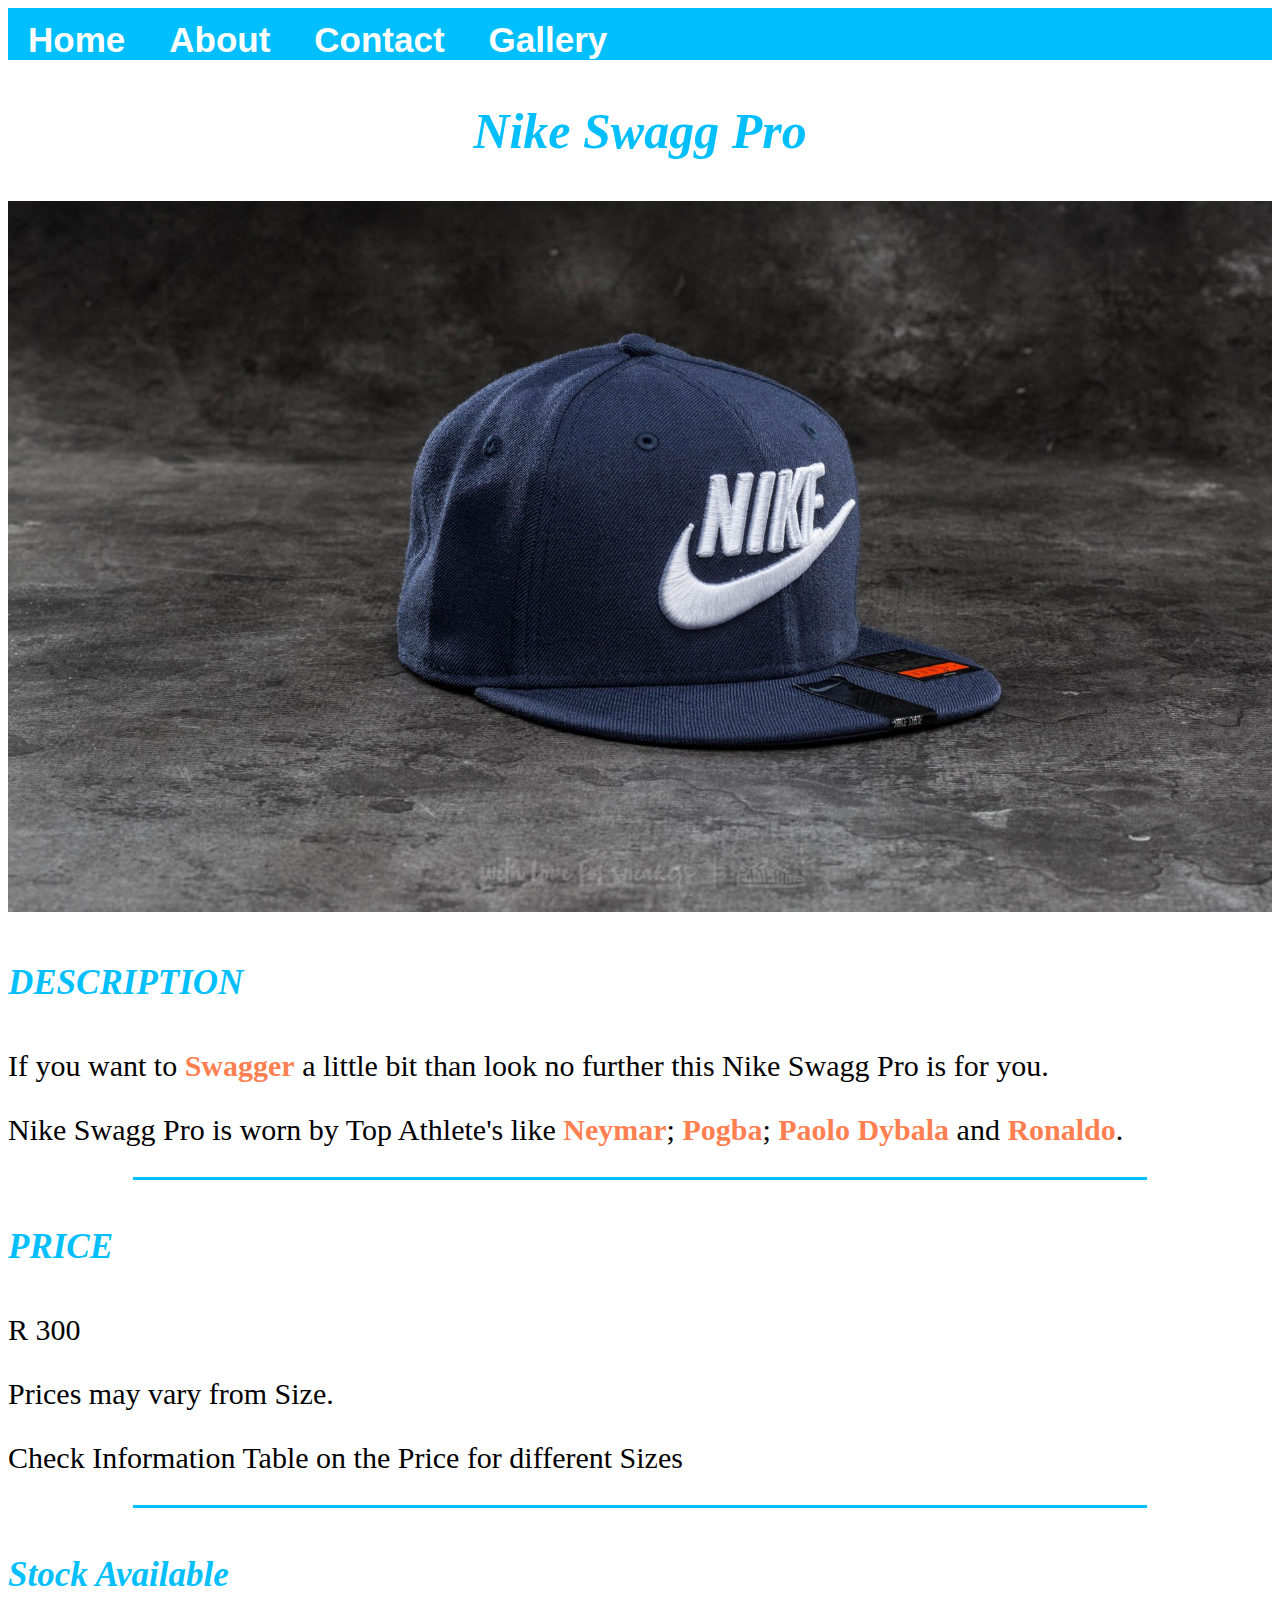
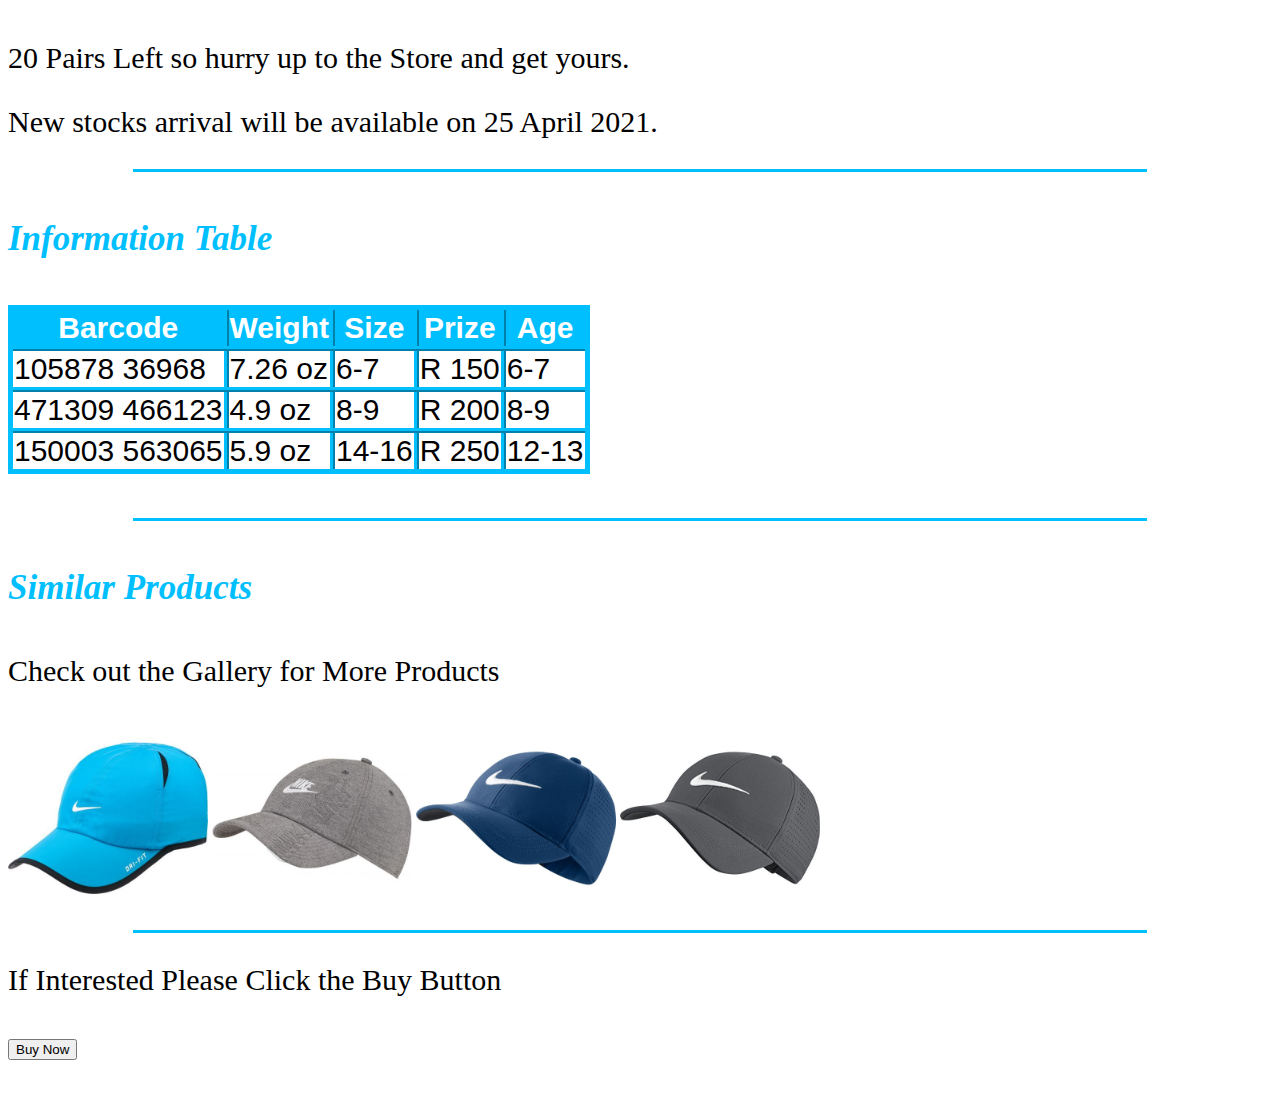
<file: product-5.html>
<!DOCTYPE html>
<html>
    <head>
        <link rel="stylesheet" href="style.css">
    </head>
    <body>
        <div id="menu">
            <a href="index.html">Home</a>
            <a href="about.html">About</a>
            <a href="contact.html">Contact</a>
            <a href="gallery.html">Gallery</a>
        </div>
        <h2>Nike Swagg Pro</h2>
        <div class="gallery">
            <img src="images/nike-limit.jpg" />
        </div>
        <h4>DESCRIPTION</h4>
        
            <p>If you want to <b>Swagger</b> a little bit than look no further this Nike Swagg Pro is for you.</p>
            <p>Nike Swagg Pro is worn by Top Athlete's like <b>Neymar</b>; <b>Pogba</b>; <b>Paolo Dybala</b> and <b>Ronaldo</b>.</p>

        <hr size="3" width="80%" color="deepskyblue">
        
        <h4>PRICE</h4>

            <p>R 300</p>
            <p>Prices may vary from Size.</p>
            <p>Check Information Table on the Price for different Sizes</p> 

        <hr size="3" width="80%" color="deepskyblue">
        
        <h4>Stock Available</h4>
        
            <p>20 Pairs Left so hurry up to the Store and get yours.</p>
            <p>New stocks arrival will be available on 25 April 2021.</p>
        
        <hr size="3" width="80%" color="deepskyblue">
        
        <h4>Information Table</h4>
            <table border="1">
                <tr>
                    <th>Barcode</th>
                    <th>Weight</th>
                    <th>Size</th>
                    <th>Prize</th>
                    <th>Age</th>
                </tr>
                <tr>
                    <td>105878 36968</td>
                    <td>7.26 oz</td>
                    <td>6-7</td>
                    <td>R 150</td>
                    <td>6-7</td>
                </tr>
                <tr>
                    <td>471309 466123</td>
                    <td>4.9 oz</td>
                    <td>8-9</td>
                    <td>R 200</td>
                    <td>8-9</td>
                </tr>
                <tr>
                    <td>150003 563065</td>
                    <td>5.9 oz</td>
                    <td>14-16</td>
                    <td>R 250</td>
                    <td>12-13</td>
                </tr>
            </table>
            <br/><br/>
        
        <hr size="3" width="80%" color="deepskyblue">
        
        <h4>Similar Products</h4>
        
        <p>Check out the Gallery for More Products</p>
        
         <img src="images/cap-blue.jpg" height="200"/> <img src="images/cap-grey.jpg" height="200"/> <img src="images/cap-legacy.png" height="200"/> <img src="images/cool-cap.jpg" height="200"/>
        
        <hr size="3" width="80%" color="deepskyblue">
        
         <p>If Interested Please Click the Buy Button</p>
        
        <form>
            <input type="submit" value="Buy Now"/>
            <br/><br/>
        </form>
    </body>   
</html>
</file>
<file: style.css>
.gallery img{
    width: 100%;
}

h1{
    font-family: Agency FB, fantasy;
    font-size: 50px;
    color: deepskyblue;
    font-style: italic
}

h2{
    font-family: Chiller, fantasy;
    text-align: center;
    font-size: 50px;
    color: deepskyblue;
    font-style: italic;
}

h4{
    font-family: Chiller, fantasy;
    font-size: 35px;
    font-style: italic;
    color: deepskyblue;
}

p{
   font-family: Agency FB, fantasy;
   font-size: 30px; 
}

b{
   color: coral;
   font-family: Agency FB, fantasy;
   font-size: 30px; 
}

#menu{
    width: 100%;
    height: 40px;
    background-color: deepskyblue;
    padding-top: 12px;
}

#menu a{
    color: #ffffff;
    font-family: Agency FB, sans-serif;
    font-size: 35px;
    text-decoration: none;
    font-weight: 800;
    padding-left: 20px;
    padding-right: 20px;
}

#menu a:hover{
    color: darkgrey;
}

table{
    font-family: Agency FB, sans-serif;
    border-collapse: collapse;
    border-width: 5px;
    border-style: solid;
    border-color: deepskyblue;
    font-size: 30px;
}

th{
    font-weight: 800;
    background-color: deepskyblue;
    color: #ffffff;
    border-width: 5px;
}

td{
    border-width: 5px;
}

form{
   font-family: Agency FB, fantasy;
   font-size: 30px;
}
</file>
